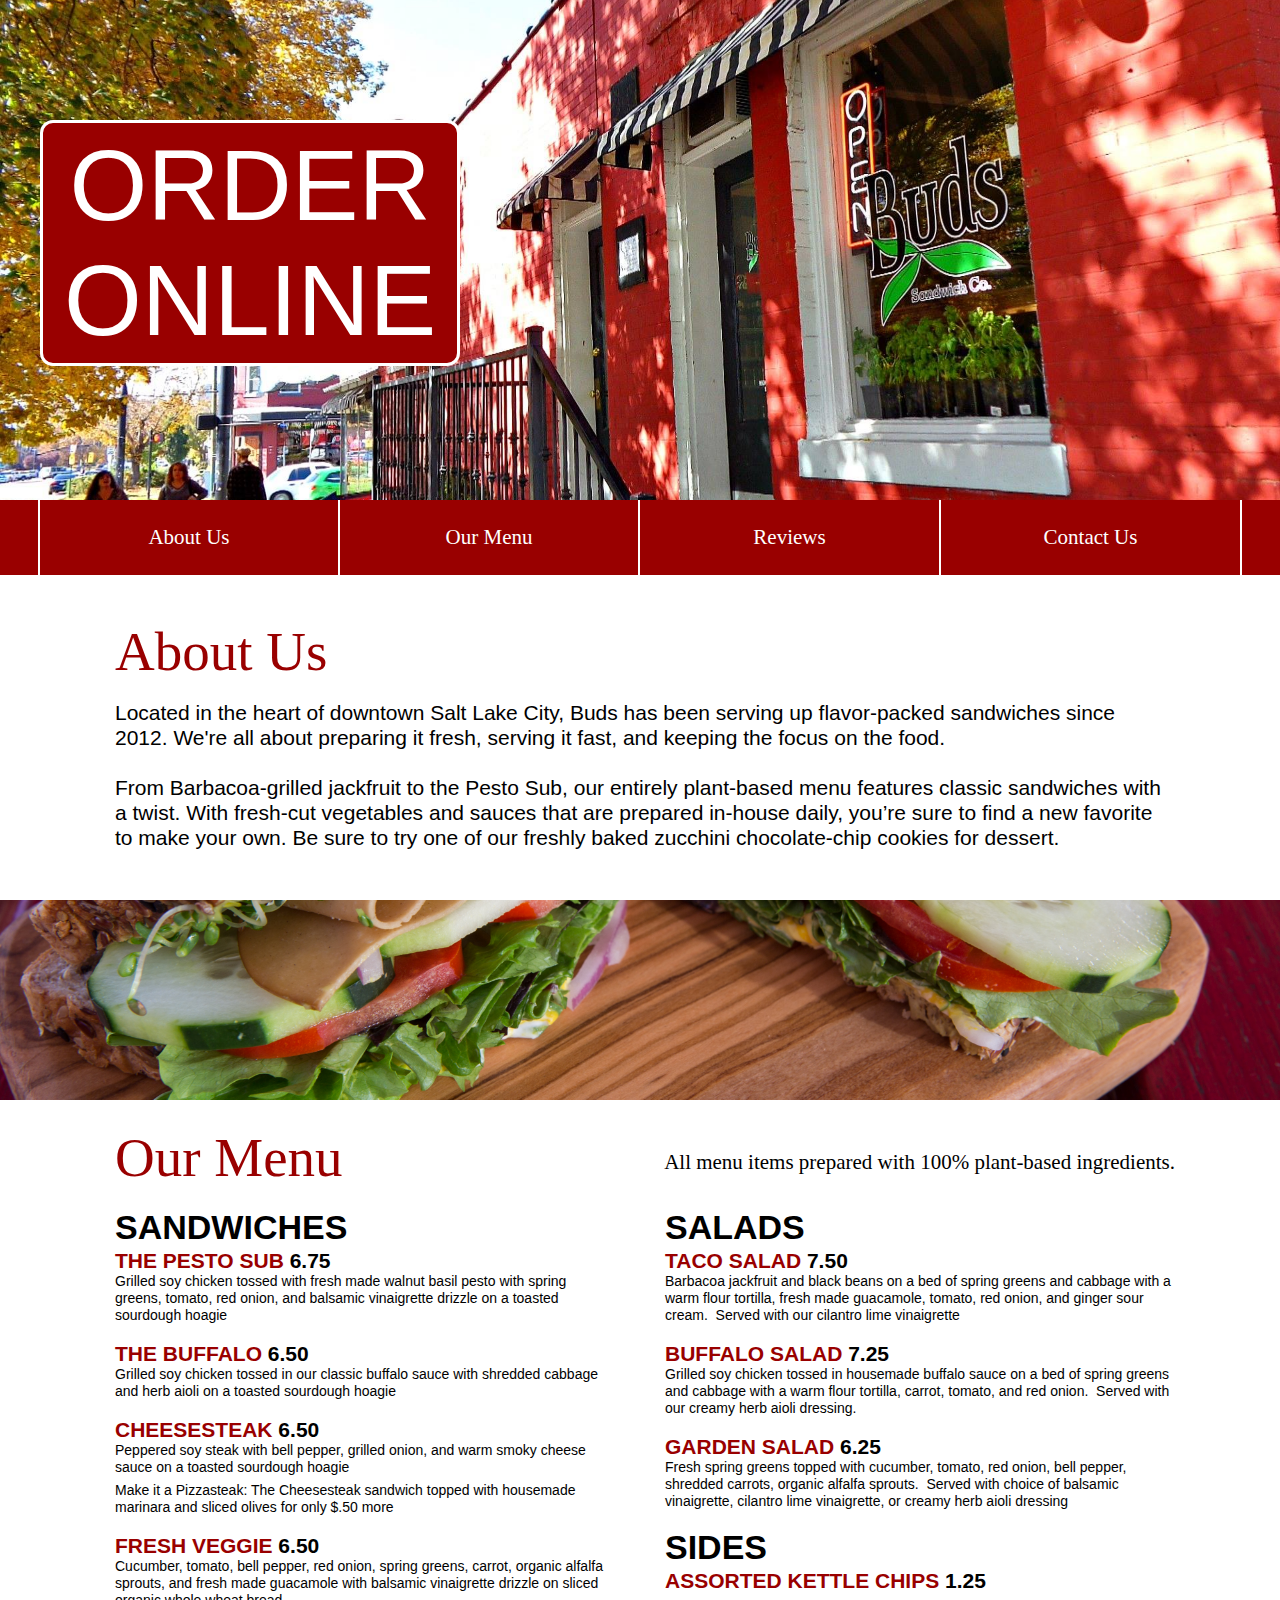
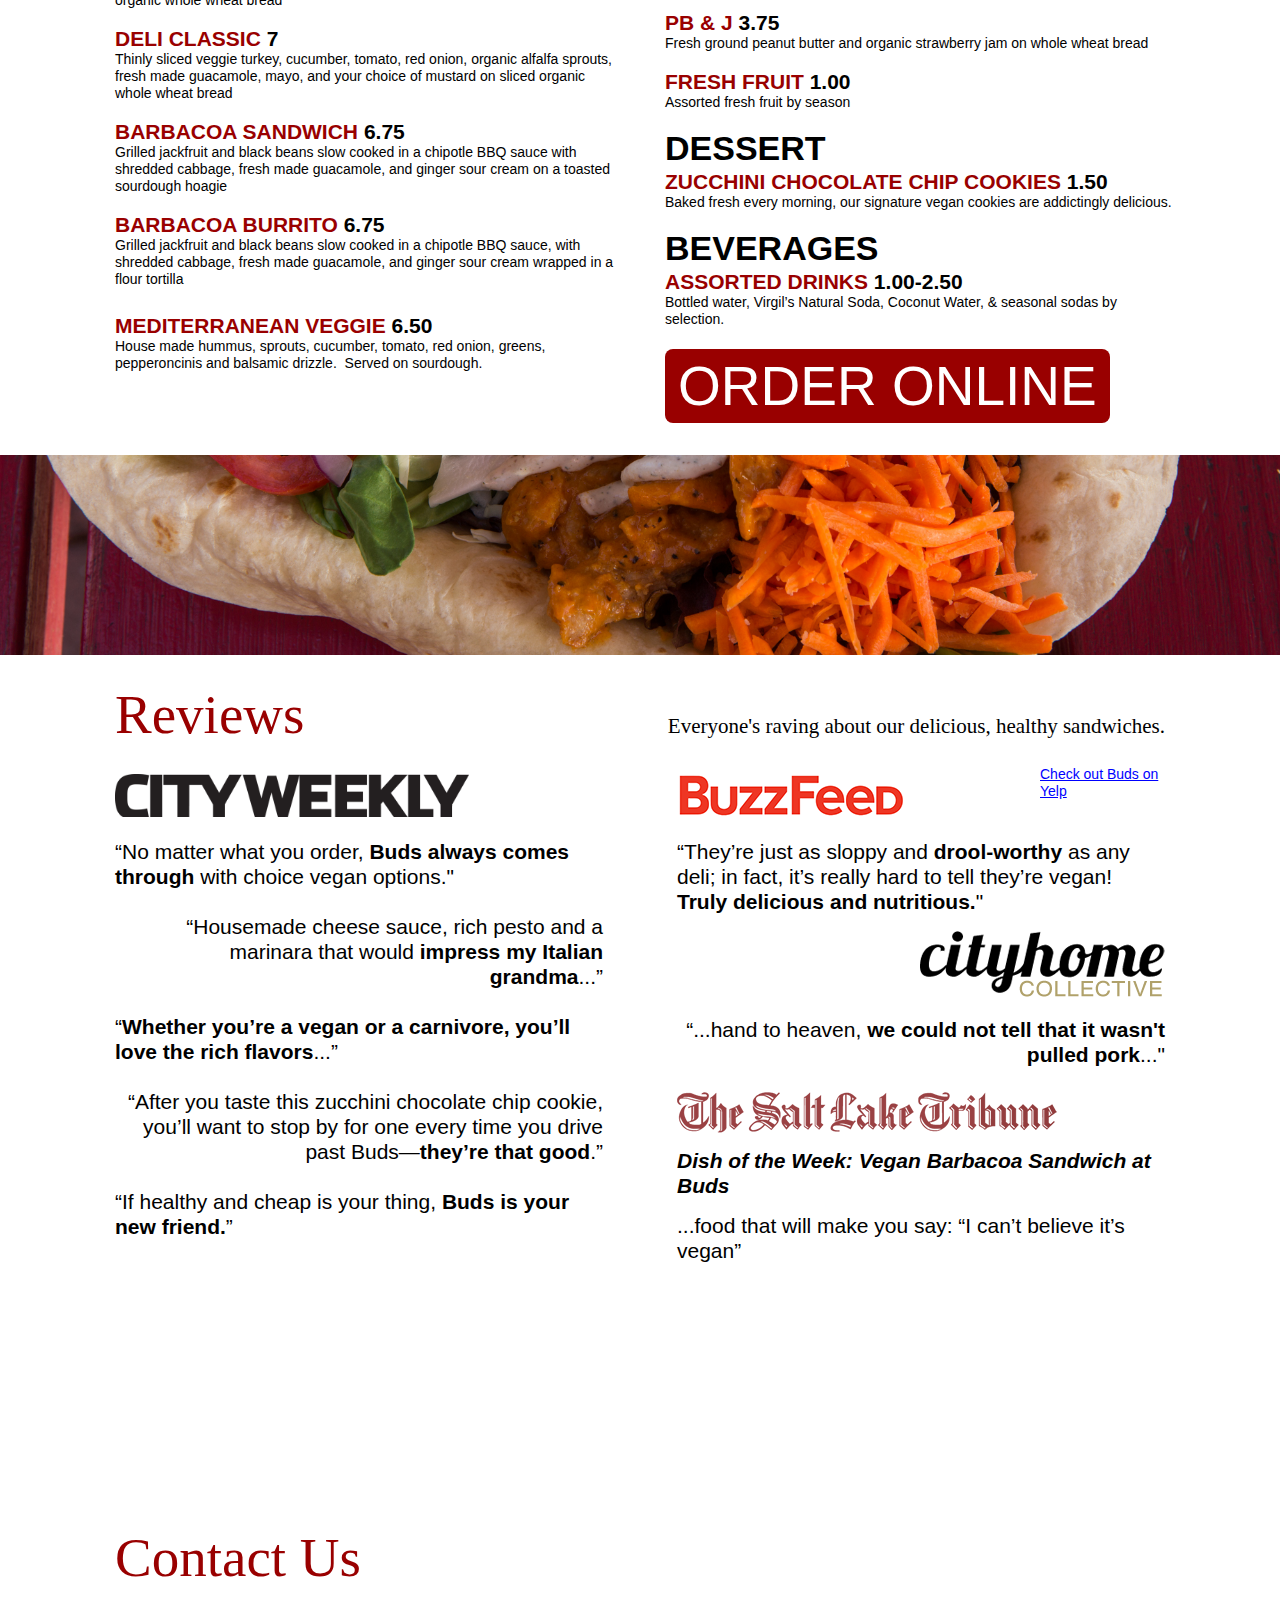
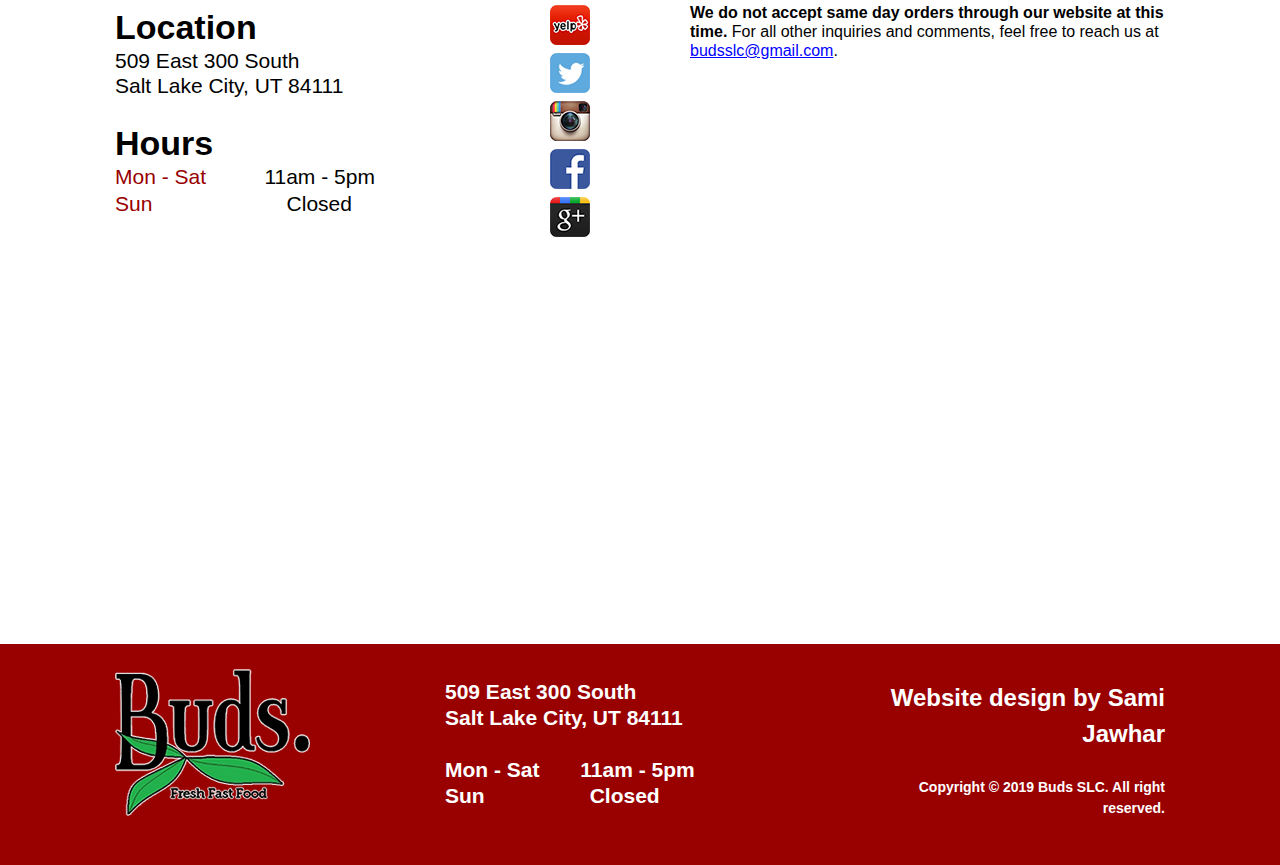
<file: index.html>
<!DOCTYPE html>
<html class="nojs html css_verticalspacer" lang="en-US">
 <head>

  <meta http-equiv="Content-type" content="text/html;charset=UTF-8"/>
  <meta name="description" content="Buds Sandwich Company serves tasty vegan and vegetarian sandwiches in downtown Salt Lake City, UT."/>
  <meta name="keywords" content="vegan sandwiches vegetarian healthy plant fresh fast food slc salt lake city"/>
  <meta name="generator" content="2018.1.0.386"/>
  
  <script type="text/javascript">
   // Redirect to phone/tablet as necessary
(function(c,b,d){var a=function(){if(navigator.maxTouchPoints>1)return!0;if(window.matchMedia&&window.matchMedia("(-moz-touch-enabled)").matches)return!0;for(var a=["Webkit","Moz","O","ms","Khtml"],b=0,c=a.length;b<c;b++){var d=a[b]+"MaxTouchPoints";if(d in navigator&&navigator[d])return!0}try{return document.createEvent("TouchEvent"),!0}catch(f){}return!1}(),f=function(a){a+="=";for(var b=document.cookie.split(";"),c=0;c<b.length;c++){for(var d=b[c];d.charAt(0)==" ";)d=d.substring(1,d.length);if(d.indexOf(a)==
0)return d.substring(a.length,d.length)}return null};if(f("inbrowserediting")!="true"){var h,f=f("devicelock");f=="phone"&&d?h=d:f=="tablet"&&b&&(h=b);if(f!=c&&!h)if(window.matchMedia)window.matchMedia("(max-device-width: 415px)").matches&&d?h=d:window.matchMedia("(max-device-width: 960px)").matches&&b&&a&&(h=b);else{var c=Math.min(screen.width,screen.height)/(window.devicePixelRatio||1),f=window.screen.systemXDPI||0,g=window.screen.systemYDPI||0,f=f>0&&g>0?Math.min(screen.width/f,screen.height/g):
0;(c<=370||f!=0&&f<=3)&&d?h=d:c<=960&&b&&a&&(h=b)}if(h)document.location=h+(document.location.search||"")+(document.location.hash||""),document.write('<style type="text/css">body {visibility:hidden}</style>')}})("desktop","","phone/index.html");

// Update the 'nojs'/'js' class on the html node
document.documentElement.className = document.documentElement.className.replace(/\bnojs\b/g, 'js');

// Check that all required assets are uploaded and up-to-date
if(typeof Muse == "undefined") window.Muse = {}; window.Muse.assets = {"required":["museutils.js", "museconfig.js", "jquery.musepolyfill.bgsize.js", "jquery.watch.js", "webpro.js", "jquery.musemenu.js", "jquery.scrolleffects.js", "require.js", "index.css"], "outOfDate":[]};
</script>
  
  <link media="only screen and (max-width: 370px)" rel="alternate" href="http://www.budsslc.com/phone/index.html"/>
  <link rel="shortcut icon" href="images/buds-sandwich-company-favicon.ico?crc=4112314921"/>
  <title>Buds Sandwich Company - Fresh Fast Food</title>
  <!-- CSS -->
  <link rel="stylesheet" type="text/css" href="css/site_global.css?crc=129515392"/>
  <link rel="stylesheet" type="text/css" href="css/master_a-master.css?crc=4167417413"/>
  <link rel="stylesheet" type="text/css" href="css/index.css?crc=3829214434" id="pagesheet"/>
  <!-- IE-only CSS -->
  <!--[if lt IE 9]>
  <link rel="stylesheet" type="text/css" href="css/iefonts_index.css?crc=477815940"/>
  <![endif]-->
  <!-- Other scripts -->
  <script type="text/javascript">
   var __adobewebfontsappname__ = "muse";
</script>
  <!-- JS includes -->
  <script src="https://webfonts.creativecloud.com/bitter:n4:all;lato:n3,n9,n4,n7,i7,i4:all.js" type="text/javascript"></script>
  <!--[if lt IE 9]>
  <script src="scripts/html5shiv.js?crc=4241844378" type="text/javascript"></script>
  <![endif]-->
  <!-- Other scripts -->
  <script type="text/javascript">
   var muReCAPTCHA2Instances = {};
var muReCAPTCHA2OnloadCallback = function() {
	muReCAPTCHA2Instances['widgetu2478'] = grecaptcha.render('widgetu2478_recaptcha2', {"type":"image","size":"normal","theme":"light","sitekey":"6LeLt1QUAAAAAEu95PZdjaOBONonCWnTFM2cyoGR"});
};
</script>
    <!--custom head HTML-->
  <script>
  (function(i,s,o,g,r,a,m){i['GoogleAnalyticsObject']=r;i[r]=i[r]||function(){
  (i[r].q=i[r].q||[]).push(arguments)},i[r].l=1*new Date();a=s.createElement(o),
  m=s.getElementsByTagName(o)[0];a.async=1;a.src=g;m.parentNode.insertBefore(a,m)
  })(window,document,'script','//www.google-analytics.com/analytics.js','ga');

  ga('create', 'UA-51906309-1', 'budsslc.com');
  ga('send', 'pageview');
setTimeout(function(){ga('send', 'event', 'Bounce Rate', 'Control', '');}, 5000);

</script>

<script>
window.onload = function()
{
  var links = document.getElementsByTagName("a");
  for (var i = 0; i < links.length; i++)
  {
    if (links[i].host !== location.host)
    {
      links[i].target = "_blank";
    }
  }
};
</script>
 </head>
 <body>

  <div class="clearfix" id="page"><!-- group -->
   <button
     style="
      background: #990000;
      border: 3px solid white;
      border-radius: 13px;
      display: block;
      font-size: 100px;
      padding: 5px 21px;
      position: absolute;
      top: 120px;
      z-index: 99;
     "
   >
    <a style="color: white; text-decoration: none;" href="https://www.toasttab.com/buds-509-e-300-s/v3/">ORDER<br>ONLINE</a>
   </button>
   <div class="clearfix grpelem" id="pu84"><!-- column -->
    <div class="browser_width colelem" id="u84-bw">
     <div class="museBGSize" id="u84"><!-- group -->
      <div class="clearfix" id="u84_align_to_page">
       <a class="anchor_item grpelem" id="home"></a>
      </div>
     </div>
    </div>
    <a class="anchor_item colelem" id="aboutus"></a>
    <div class="clearfix colelem" id="u918-4"><!-- content -->
     <p>About Us</p>
    </div>
    <div class="clearfix colelem" id="u155-7"><!-- content -->
     <p>Located in the heart of downtown Salt Lake City, Buds has been serving up flavor-packed sandwiches since 2012. We're all about preparing it fresh, serving it fast, and keeping the focus on the food.</p>
     <p>&nbsp;</p>
     <p>From Barbacoa-grilled jackfruit to the Pesto Sub, our entirely plant-based menu features classic sandwiches with a twist. With fresh-cut vegetables and sauces that are prepared in-house daily, you’re sure to find a new favorite to make your own. Be sure to try one of our freshly baked zucchini chocolate-chip cookies for dessert.</p>
    </div>
    <div class="browser_width colelem" id="u323-bw">
     <div class="museBGSize" id="u323"><!-- simple frame --></div>
    </div>
    <div class="clearfix colelem" id="pu332-4"><!-- group -->
     <div class="clearfix grpelem" id="u332-4"><!-- content -->
      <p>Our Menu</p>
     </div>
     <div class="clearfix grpelem" id="u333-4"><!-- content -->
      <p>All menu items prepared with 100% plant-based ingredients.</p>
     </div>
    </div>
    <div class="clearfix colelem" id="pu336-54"><!-- group -->
     <div class="clearfix grpelem" id="u336-54"><!-- content -->
      <p id="u336-2">SANDWICHES</p>
      <p id="u336-5"><span id="u336-3">THE PESTO SUB</span> 6.75</p>
      <p id="u336-7">Grilled soy chicken tossed with fresh made walnut basil pesto with spring greens, tomato, red onion, and balsamic vinaigrette drizzle on a toasted sourdough hoagie</p>
      <p id="u336-8">&nbsp;</p>
      <p id="u336-11"><span id="u336-9">THE BUFFALO </span>6.50</p>
      <p id="u336-13">Grilled soy chicken tossed in our classic buffalo sauce with shredded cabbage and herb aioli on a toasted sourdough hoagie</p>
      <p id="u336-14">&nbsp;</p>
      <p id="u336-17"><span id="u336-15">CHEESESTEAK</span> 6.50</p>
      <p id="u336-19">Peppered soy steak with bell pepper, grilled onion, and warm smoky cheese sauce on a toasted sourdough hoagie</p>
      <p id="u336-20">&nbsp;</p>
      <p id="u336-22">Make it a Pizzasteak: The Cheesesteak sandwich topped with housemade marinara and sliced olives for only $.50 more</p>
      <p id="u336-23">&nbsp;</p>
      <p id="u336-26"><span id="u336-24">FRESH VEGGIE</span> 6.50</p>
      <p id="u336-28">Cucumber, tomato, bell pepper, red onion, spring greens, carrot, organic alfalfa sprouts, and fresh made guacamole with balsamic vinaigrette drizzle on sliced organic whole wheat bread</p>
      <p id="u336-29">&nbsp;</p>
      <p id="u336-32"><span id="u336-30">DELI CLASSIC</span> 7</p>
      <p id="u336-34">Thinly sliced veggie turkey, cucumber, tomato, red onion, organic alfalfa sprouts, fresh made guacamole, mayo, and your choice of mustard on sliced organic whole wheat bread</p>
      <p id="u336-35">&nbsp;</p>
      <p id="u336-38"><span id="u336-36">BARBACOA SANDWICH</span> 6.75</p>
      <p id="u336-40">Grilled jackfruit and black beans slow cooked in a chipotle BBQ sauce with shredded cabbage, fresh made guacamole, and ginger sour cream on a toasted sourdough hoagie</p>
      <p id="u336-41">&nbsp;</p>
      <p id="u336-44"><span id="u336-42">BARBACOA BURRITO</span> 6.75</p>
      <p id="u336-46">Grilled jackfruit and black beans slow cooked in a chipotle BBQ sauce, with shredded cabbage, fresh made guacamole, and ginger sour cream wrapped in a flour tortilla</p>
      <p id="u336-47">&nbsp;</p>
      <p id="u336-50"><span id="u336-48">MEDITERRANEAN VEGGIE</span> 6.50</p>
      <p id="u336-52">House made hummus, sprouts, cucumber, tomato, red onion, greens, pepperoncinis and balsamic drizzle.&nbsp; Served on sourdough.</p>
     </div>
     <div class="clearfix grpelem" id="u346-55"><!-- content -->
      <p id="u346-2">SALADS</p>
      <p id="u346-5"><span id="u346-3">TACO SALAD</span> 7.50</p>
      <p id="u346-7">Barbacoa jackfruit and black beans on a bed of spring greens and cabbage with a warm flour tortilla, fresh made guacamole, tomato, red onion, and ginger sour cream.&nbsp; Served with our cilantro lime vinaigrette</p>
      <p id="u346-8">&nbsp;</p>
      <p id="u346-11"><span id="u346-9">BUFFALO SALAD</span> 7.25</p>
      <p id="u346-13">Grilled soy chicken tossed in housemade buffalo sauce on a bed of spring greens and cabbage with a warm flour tortilla, carrot, tomato, and red onion.&nbsp; Served with our creamy herb aioli dressing.</p>
      <p id="u346-14">&nbsp;</p>
      <p id="u346-17"><span id="u346-15">GARDEN SALAD</span> 6.25</p>
      <p id="u346-19">Fresh spring greens topped with cucumber, tomato, red onion, bell pepper, shredded carrots, organic alfalfa sprouts.&nbsp; Served with choice of balsamic vinaigrette, cilantro lime vinaigrette, or creamy herb aioli dressing</p>
      <p id="u346-20">&nbsp;</p>
      <p id="u346-22">SIDES</p>
      <p id="u346-25"><span id="u346-23">ASSORTED KETTLE CHIPS</span> 1.25</p>
      <p id="u346-26">&nbsp;</p>
      <p id="u346-29"><span id="u346-27">PB &amp; J</span> 3.75</p>
      <p id="u346-31">Fresh ground peanut butter and organic strawberry jam on whole wheat bread</p>
      <p id="u346-32">&nbsp;</p>
      <p id="u346-35"><span id="u346-33">FRESH FRUIT</span> 1.00</p>
      <p id="u346-37">Assorted fresh fruit by season</p>
      <p id="u346-38">&nbsp;</p>
      <p id="u346-40">DESSERT</p>
      <p id="u346-43"><span id="u346-41">ZUCCHINI CHOCOLATE CHIP COOKIES</span> 1.50</p>
      <p id="u346-45">Baked fresh every morning, our signature vegan cookies are addictingly delicious.</p>
      <p id="u346-46">&nbsp;</p>
      <p id="u346-48">BEVERAGES</p>
      <p id="u346-51"><span id="u346-49">ASSORTED DRINKS</span> 1.00-2.50</p>
      <p id="u346-53">Bottled water, Virgil’s Natural Soda, Coconut Water, &amp; seasonal sodas by selection.</p>
      <button style="
        background: #990000;
        border-radius: 8px;
        display: block;
        font-size: 55px;
        padding: 5px 13px;
        margin-top: 21px;
      ">
        <a
          style="color: white;text-decoration: none;white-space: nowrap;"
          href="https://www.toasttab.com/buds-509-e-300-s/v3/"
          target="_blank"
        >
          ORDER ONLINE
        </a>
      </button>
     </div>
    </div>
    <div class="clearfix colelem" id="previews"><!-- group -->
     <a class="anchor_item grpelem" id="reviews"></a>
     <div class="browser_width grpelem" id="u429-bw">
      <div class="museBGSize" id="u429"><!-- simple frame --></div>
     </div>
    </div>
    <div class="clearfix colelem" id="pu936-4"><!-- group -->
     <div class="clearfix grpelem" id="u936-4"><!-- content -->
      <p>Reviews</p>
     </div>
     <div class="clearfix grpelem" id="u1319-4"><!-- content -->
      <p>Everyone's raving about our delicious, healthy sandwiches.</p>
     </div>
    </div>
    <div class="clearfix colelem" id="pu1021"><!-- group -->
     <div class="clip_frame grpelem" id="u1021"><!-- image -->
      <img class="block" id="u1021_img" src="images/city%20weekly.png?crc=272643778" data-hidpi-src="images/city%20weekly_2x.png?crc=272643778" alt="" width="354" height="43"/>
     </div>
     <div class="clip_frame grpelem" id="u1999"><!-- image -->
      <img class="block" id="u1999_img" src="images/buzzfeed.png?crc=41789917" data-hidpi-src="images/buzzfeed_2x.png?crc=156691216" alt="" width="229" height="43"/>
     </div>
     <div class="grpelem" id="u1326"><!-- custom html -->
      <div id="yelp-biz-badge-rrc-7a-N5BLJl_IET8VGZ6Kq1Q"><a href="http://www.yelp.com/biz/buds-salt-lake-city">Check out Buds on Yelp</a></div><script type="text/javascript">(function(d, t) {var g = d.createElement(t);var s = d.getElementsByTagName(t)[0];g.id = "yelp-biz-badge-script-rrc-7a-N5BLJl_IET8VGZ6Kq1Q";g.src = "//dyn.yelpcdn.com/biz_badge_js/rrc/7a-N5BLJl_IET8VGZ6Kq1Q.js";s.parentNode.insertBefore(g, s);}(document, 'script'));</script>
     </div>
    </div>
    <div class="clearfix colelem" id="pu1244-28"><!-- group -->
     <div class="clearfix grpelem" id="u1244-28"><!-- content -->
      <p id="u1244-4">“No matter what you order, <span id="u1244-2">Buds always comes through</span><span> with choice vegan options.&quot;</span></p>
      <p id="u1244-5">&nbsp;</p>
      <p id="u1244-10">“Housemade cheese sauce, rich pesto and a marinara that would <span id="u1244-7">impress my Italian grandma</span><span id="u1244-8">...</span>”</p>
      <p id="u1244-11">&nbsp;</p>
      <p id="u1244-16">“<span id="u1244-13">Whether you’re a vegan or a carnivore, you’ll love the rich flavors</span>...<span>”</span></p>
      <p id="u1244-17">&nbsp;</p>
      <p id="u1244-21">“After you taste this zucchini chocolate chip cookie, you’ll want to stop by for one every time you drive past Buds—<span id="u1244-19">they’re that good</span>.”</p>
      <p id="u1244-22">&nbsp;</p>
      <p id="u1244-26">“If healthy and cheap is your thing, <span id="u1244-24">Buds is your new friend.</span>”</p>
     </div>
     <div class="clearfix grpelem" id="pu2005-8"><!-- column -->
      <div class="clearfix colelem" id="u2005-8"><!-- content -->
       <p>“They’re just as sloppy and <span id="u2005-2">drool-worthy</span> as any deli; in fact, it’s really hard to tell they’re vegan! <span id="u2005-4">Truly delicious and nutritious.</span>&quot;</p>
      </div>
      <div class="clip_frame colelem" id="u1019"><!-- image -->
       <img class="block" id="u1019_img" src="images/cityhome%20collective.png?crc=3963352422" alt="" width="245" height="66"/>
      </div>
      <div class="clearfix colelem" id="u1242-6"><!-- content -->
       <p>“...hand to heaven, <span id="u1242-2">we could not tell that it wasn't pulled pork</span>...&quot;</p>
      </div>
      <div class="clip_frame colelem" id="u1017"><!-- image -->
       <img class="block" id="u1017_img" src="images/salt%20lake%20tribune.png?crc=243496791" alt="" width="380" height="41"/>
      </div>
      <div class="clearfix colelem" id="u1243-4"><!-- content -->
       <p>Dish of the Week: Vegan Barbacoa Sandwich at Buds</p>
      </div>
      <div class="clearfix colelem" id="u1966-4"><!-- content -->
       <p>...food that will make you say: “I can’t believe it’s vegan”</p>
      </div>
     </div>
    </div>
    <div class="browser_width colelem" id="u934-bw">
     <div class="museBGSize" id="u934"><!-- group -->
      <div class="clearfix" id="u934_align_to_page">
       <a class="anchor_item grpelem" id="contactus"></a>
      </div>
     </div>
    </div>
    <div class="clearfix colelem" id="u509-4"><!-- content -->
     <p>Contact Us</p>
    </div>
    <div class="clearfix colelem" id="ppu2312-5"><!-- group -->
     <div class="clearfix grpelem" id="pu2312-5"><!-- column -->
      <div class="clearfix colelem" id="pu438-18"><!-- group -->
       <div class="clearfix grpelem" id="u438-18"><!-- content -->
        <p id="u438-2">Location</p>
        <p id="u438-4">509 East 300 South</p>
        <p id="u438-6">Salt Lake City, UT 84111</p>
        <p id="u438-7">&nbsp;</p>
        <p id="u438-9">Hours</p>
        <p id="u438-12">Mon - Sat&nbsp;&nbsp;&nbsp;&nbsp;&nbsp;&nbsp;&nbsp;&nbsp;&nbsp; <span id="u438-11">11am - 5pm</span></p>
        <p id="u438-13">&nbsp;</p>
        <p id="u438-16"><span id="u438-14">Sun&nbsp;&nbsp;&nbsp;&nbsp;&nbsp;&nbsp;&nbsp;&nbsp;&nbsp;&nbsp;&nbsp;&nbsp;&nbsp;&nbsp;&nbsp;&nbsp;&nbsp;&nbsp;&nbsp;&nbsp;&nbsp;&nbsp; </span><span id="u438-15">Closed</span></p>
       </div>
       <div class="clearfix grpelem" id="u1992"><!-- column -->
        <a class="nonblock nontext museBGSize colelem" id="u1250" href="http://www.yelp.com/biz/buds-salt-lake-city" target="_blank"><!-- simple frame --></a>
        <a class="nonblock nontext museBGSize colelem" id="u1251" href="https://twitter.com/BudsSLC" target="_blank"><!-- simple frame --></a>
        <a class="nonblock nontext museBGSize colelem" id="u1979" href="https://instagram.com/budsslc/" target="_blank"><!-- simple frame --></a>
        <a class="nonblock nontext museBGSize colelem" id="u1252" href="https://www.facebook.com/budsSLC" target="_blank"><!-- simple frame --></a>
        <a class="nonblock nontext museBGSize colelem" id="u1249" href="https://plus.google.com/116625096365365965985/" target="_blank"><!-- simple frame --></a>
       </div>
      </div>
      <div class="size_fixed colelem" id="u482"><!-- custom html -->
        <iframe class="actAsDiv" width="475" height="254" frameborder="0" scrolling="no" marginheight="0" marginwidth="0" src="https://maps.google.com/maps?f=q&amp;source=s_q&amp;hl=en&amp;q=Buds%2C%20509%20East%20300%20South%2C%20Salt%20Lake%20City%2C%20UT%2084102&amp;aq=0&amp;ie=UTF8&amp;t=m&amp;z=14&amp;iwloc=A&amp;output=embed"></iframe>
      </div>
     </div>
     <div class="clearfix grpelem" id="ppu438-18"><!-- column -->
      <div class="clearfix colelem" id="u2312-5"><!-- content -->
       <p><span id="u2312">We do not accept same day orders through our website at this time.</span> For all other inquiries and comments, feel free to reach us at <a href="mailto:budsslc@gmail.com">budsslc@gmail.com</a>.</p>
      </div>
     </div>
    </div>
   </div>
   <div class="clearfix grpelem" id="pu304"><!-- group -->
    <div class="browser_width mse_pre_init" id="u304-bw">
     <div id="u304"><!-- simple frame --></div>
    </div>
    <div class="mse_pre_init" id="u1057"><!-- simple frame --></div>
    <nav class="MenuBar clearfix mse_pre_init" id="menuu92"><!-- horizontal box -->
     <div class="MenuItemContainer clearfix grpelem" id="u252"><!-- vertical box -->
      <a class="nonblock nontext MenuItem MenuItemWithSubMenu anim_swing clearfix colelem" id="u253" href="index.html#aboutus"><!-- horizontal box --><div class="MenuItemLabel NoWrap clearfix grpelem" id="u255-4"><!-- content --><p>About Us</p></div></a>
     </div>
     <div class="MenuItemContainer clearfix grpelem" id="u261"><!-- vertical box -->
      <a class="nonblock nontext MenuItem MenuItemWithSubMenu anim_swing clearfix colelem" id="u262" href="index.html#food"><!-- horizontal box --><div class="MenuItemLabel NoWrap clearfix grpelem" id="u264-4"><!-- content --><p>Our Menu</p></div></a>
     </div>
     <div class="MenuItemContainer clearfix grpelem" id="u268"><!-- vertical box -->
      <a class="nonblock nontext MenuItem MenuItemWithSubMenu anim_swing clearfix colelem" id="u269" href="index.html#reviews"><!-- horizontal box --><div class="MenuItemLabel NoWrap clearfix grpelem" id="u271-4"><!-- content --><p>Reviews</p></div></a>
     </div>
     <div class="MenuItemContainer clearfix grpelem" id="u275"><!-- vertical box -->
      <a class="nonblock nontext MenuItem MenuItemWithSubMenu anim_swing clearfix colelem" id="u278" href="index.html#contactus"><!-- horizontal box --><div class="MenuItemLabel NoWrap clearfix grpelem" id="u281-4"><!-- content --><p>Contact Us</p></div></a>
     </div>
    </nav>
    <div class="mse_pre_init" id="u1059"><!-- simple frame --></div>
    <a class="nonblock nontext anim_swing ose_pre_init" id="u1071" href="index.html#home"><!-- simple frame --></a>
   </div>
   <div class="verticalspacer" data-offset-top="3664" data-content-above-spacer="3842" data-content-below-spacer="200"></div>
   <div class="clearfix grpelem" id="pfood"><!-- column -->
    <a class="anchor_item colelem" id="food"></a>
    <div class="browser_width colelem" id="u1084-bw">
     <div id="u1084"><!-- group -->
      <div class="clearfix" id="u1084_align_to_page">
       <div class="clip_frame grpelem" id="u1085"><!-- image -->
        <img class="block" id="u1085_img" src="images/buds%20logo.png?crc=144018665" alt="" width="195" height="147"/>
       </div>
       <div class="clearfix grpelem" id="u1087-11"><!-- content -->
        <p>509 East 300 South</p>
        <p>Salt Lake City, UT 84111</p>
        <p>&nbsp;</p>
        <p>Mon - Sat&nbsp;&nbsp;&nbsp;&nbsp;&nbsp;&nbsp; 11am - 5pm</p>
        <p>Sun&nbsp;&nbsp;&nbsp;&nbsp;&nbsp;&nbsp;&nbsp;&nbsp;&nbsp;&nbsp;&nbsp;&nbsp;&nbsp;&nbsp;&nbsp;&nbsp;&nbsp; Closed</p>
       </div>
       <div class="clearfix grpelem" id="pu1089-7"><!-- column -->
        <div class="clearfix colelem" id="u1089-7"><!-- content -->
         <p id="u1089-2">Website design by Sami Jawhar</p>
        </div>
        <div class="clearfix colelem" id="u2305-4"><!-- content -->
         <p>Copyright © 2019 Buds SLC. All right reserved.</p>
        </div>
       </div>
      </div>
     </div>
    </div>
   </div>
  </div>
  <!-- JS includes -->
  <script type="text/javascript">
   document.write('\x3Cscript src="' + (('https:' == document.location.protocol) ? 'https:' : 'http:') + '//www.google.com/recaptcha/api.js?onload=muReCAPTCHA2OnloadCallback&render=explicit" type="text/javascript" async defer>\x3C/script>');
</script>
  <!-- Other scripts -->
  <script type="text/javascript">
   // Decide whether to suppress missing file error or not based on preference setting
var suppressMissingFileError = false
</script>
  <script type="text/javascript">
   window.Muse.assets.check=function(c){if(!window.Muse.assets.checked){window.Muse.assets.checked=!0;var b={},d=function(a,b){if(window.getComputedStyle){var c=window.getComputedStyle(a,null);return c&&c.getPropertyValue(b)||c&&c[b]||""}if(document.documentElement.currentStyle)return(c=a.currentStyle)&&c[b]||a.style&&a.style[b]||"";return""},a=function(a){if(a.match(/^rgb/))return a=a.replace(/\s+/g,"").match(/([\d\,]+)/gi)[0].split(","),(parseInt(a[0])<<16)+(parseInt(a[1])<<8)+parseInt(a[2]);if(a.match(/^\#/))return parseInt(a.substr(1),
16);return 0},f=function(f){for(var g=document.getElementsByTagName("link"),j=0;j<g.length;j++)if("text/css"==g[j].type){var l=(g[j].href||"").match(/\/?css\/([\w\-]+\.css)\?crc=(\d+)/);if(!l||!l[1]||!l[2])break;b[l[1]]=l[2]}g=document.createElement("div");g.className="version";g.style.cssText="display:none; width:1px; height:1px;";document.getElementsByTagName("body")[0].appendChild(g);for(j=0;j<Muse.assets.required.length;){var l=Muse.assets.required[j],k=l.match(/([\w\-\.]+)\.(\w+)$/),i=k&&k[1]?
k[1]:null,k=k&&k[2]?k[2]:null;switch(k.toLowerCase()){case "css":i=i.replace(/\W/gi,"_").replace(/^([^a-z])/gi,"_$1");g.className+=" "+i;i=a(d(g,"color"));k=a(d(g,"backgroundColor"));i!=0||k!=0?(Muse.assets.required.splice(j,1),"undefined"!=typeof b[l]&&(i!=b[l]>>>24||k!=(b[l]&16777215))&&Muse.assets.outOfDate.push(l)):j++;g.className="version";break;case "js":j++;break;default:throw Error("Unsupported file type: "+k);}}c?c().jquery!="1.8.3"&&Muse.assets.outOfDate.push("jquery-1.8.3.min.js"):Muse.assets.required.push("jquery-1.8.3.min.js");
g.parentNode.removeChild(g);if(Muse.assets.outOfDate.length||Muse.assets.required.length)g="Some files on the server may be missing or incorrect. Clear browser cache and try again. If the problem persists please contact website author.",f&&Muse.assets.outOfDate.length&&(g+="\nOut of date: "+Muse.assets.outOfDate.join(",")),f&&Muse.assets.required.length&&(g+="\nMissing: "+Muse.assets.required.join(",")),suppressMissingFileError?(g+="\nUse SuppressMissingFileError key in AppPrefs.xml to show missing file error pop up.",console.log(g)):alert(g)};location&&location.search&&location.search.match&&location.search.match(/muse_debug/gi)?
setTimeout(function(){f(!0)},5E3):f()}};
var muse_init=function(){require.config({baseUrl:""});require(["jquery","museutils","whatinput","jquery.musepolyfill.bgsize","jquery.watch","webpro","jquery.musemenu","jquery.scrolleffects"],function(c){var $ = c;$(document).ready(function(){try{
window.Muse.assets.check($);/* body */
Muse.Utils.transformMarkupToFixBrowserProblemsPreInit();/* body */
Muse.Utils.detectScreenResolution();/* HiDPI screens */
Muse.Utils.prepHyperlinks(true);/* body */
Muse.Utils.resizeHeight('.browser_width');/* resize height */
Muse.Utils.requestAnimationFrame(function() { $('body').addClass('initialized'); });/* mark body as initialized */
Muse.Utils.makeButtonsVisibleAfterSettingMinWidth();/* body */
Muse.Utils.initWidget('#widgetu510', ['#bp_infinity'], function(elem) { return new WebPro.Widget.Form(elem, {validationEvent:'submit',errorStateSensitivity:'high',fieldWrapperClass:'fld-grp',formSubmittedClass:'frm-sub-st',formErrorClass:'frm-subm-err-st',formDeliveredClass:'frm-subm-ok-st',notEmptyClass:'non-empty-st',focusClass:'focus-st',invalidClass:'fld-err-st',requiredClass:'fld-err-st',ajaxSubmit:true}); });/* #widgetu510 */
Muse.Utils.initWidget('.MenuBar', ['#bp_infinity'], function(elem) { return $(elem).museMenu(); });/* unifiedNavBar */
Muse.Utils.fullPage('#page');/* 100% height page */
$('#u323').registerBackgroundPositionScrollEffect([{"in":[-Infinity,425.05],"speed":[0,0.75]},{"in":[425.05,Infinity],"speed":[0,0.75]}]);/* scroll effect */
$('#u429').registerBackgroundPositionScrollEffect([{"in":[-Infinity,1505.05],"speed":[0,0.8]},{"in":[1505.05,Infinity],"speed":[0,0.75]}]);/* scroll effect */
$('#u934').registerBackgroundPositionScrollEffect([{"in":[-Infinity,2305.05],"speed":[0,0.75]},{"in":[2305.05,Infinity],"speed":[0,0.75]}]);/* scroll effect */
$('#u304-bw').registerPositionScrollEffect([{"in":[-Infinity,500],"speed":[null,1]},{"in":[500,Infinity],"speed":[null,0]}]);/* scroll effect */
$('#u1057').registerPositionScrollEffect([{"in":[-Infinity,500],"speed":[0,1]},{"in":[500,Infinity],"speed":[0,0]}]);/* scroll effect */
$('#menuu92').registerPositionScrollEffect([{"in":[-Infinity,500],"speed":[0,1]},{"in":[500,Infinity],"speed":[0,0]}]);/* scroll effect */
$('#u1059').registerPositionScrollEffect([{"in":[-Infinity,500],"speed":[0,1]},{"in":[500,Infinity],"speed":[0,0]}]);/* scroll effect */
$('#u1071').registerOpacityScrollEffect([{"fade":301,"in":[-Infinity,543],"opacity":0},{"in":[543,543],"opacity":30},{"fade":0,"in":[543,Infinity],"opacity":30}]);/* scroll effect */
Muse.Utils.showWidgetsWhenReady();/* body */
Muse.Utils.transformMarkupToFixBrowserProblems();/* body */
}catch(b){if(b&&"function"==typeof b.notify?b.notify():Muse.Assert.fail("Error calling selector function: "+b),false)throw b;}})})};

</script>
  <!-- RequireJS script -->
  <script src="scripts/require.js?crc=7928878" type="text/javascript" async data-main="scripts/museconfig.js?crc=310584261" onload="if (requirejs) requirejs.onError = function(requireType, requireModule) { if (requireType && requireType.toString && requireType.toString().indexOf && 0 <= requireType.toString().indexOf('#scripterror')) window.Muse.assets.check(); }" onerror="window.Muse.assets.check();"></script>
   </body>
</html>
</file>
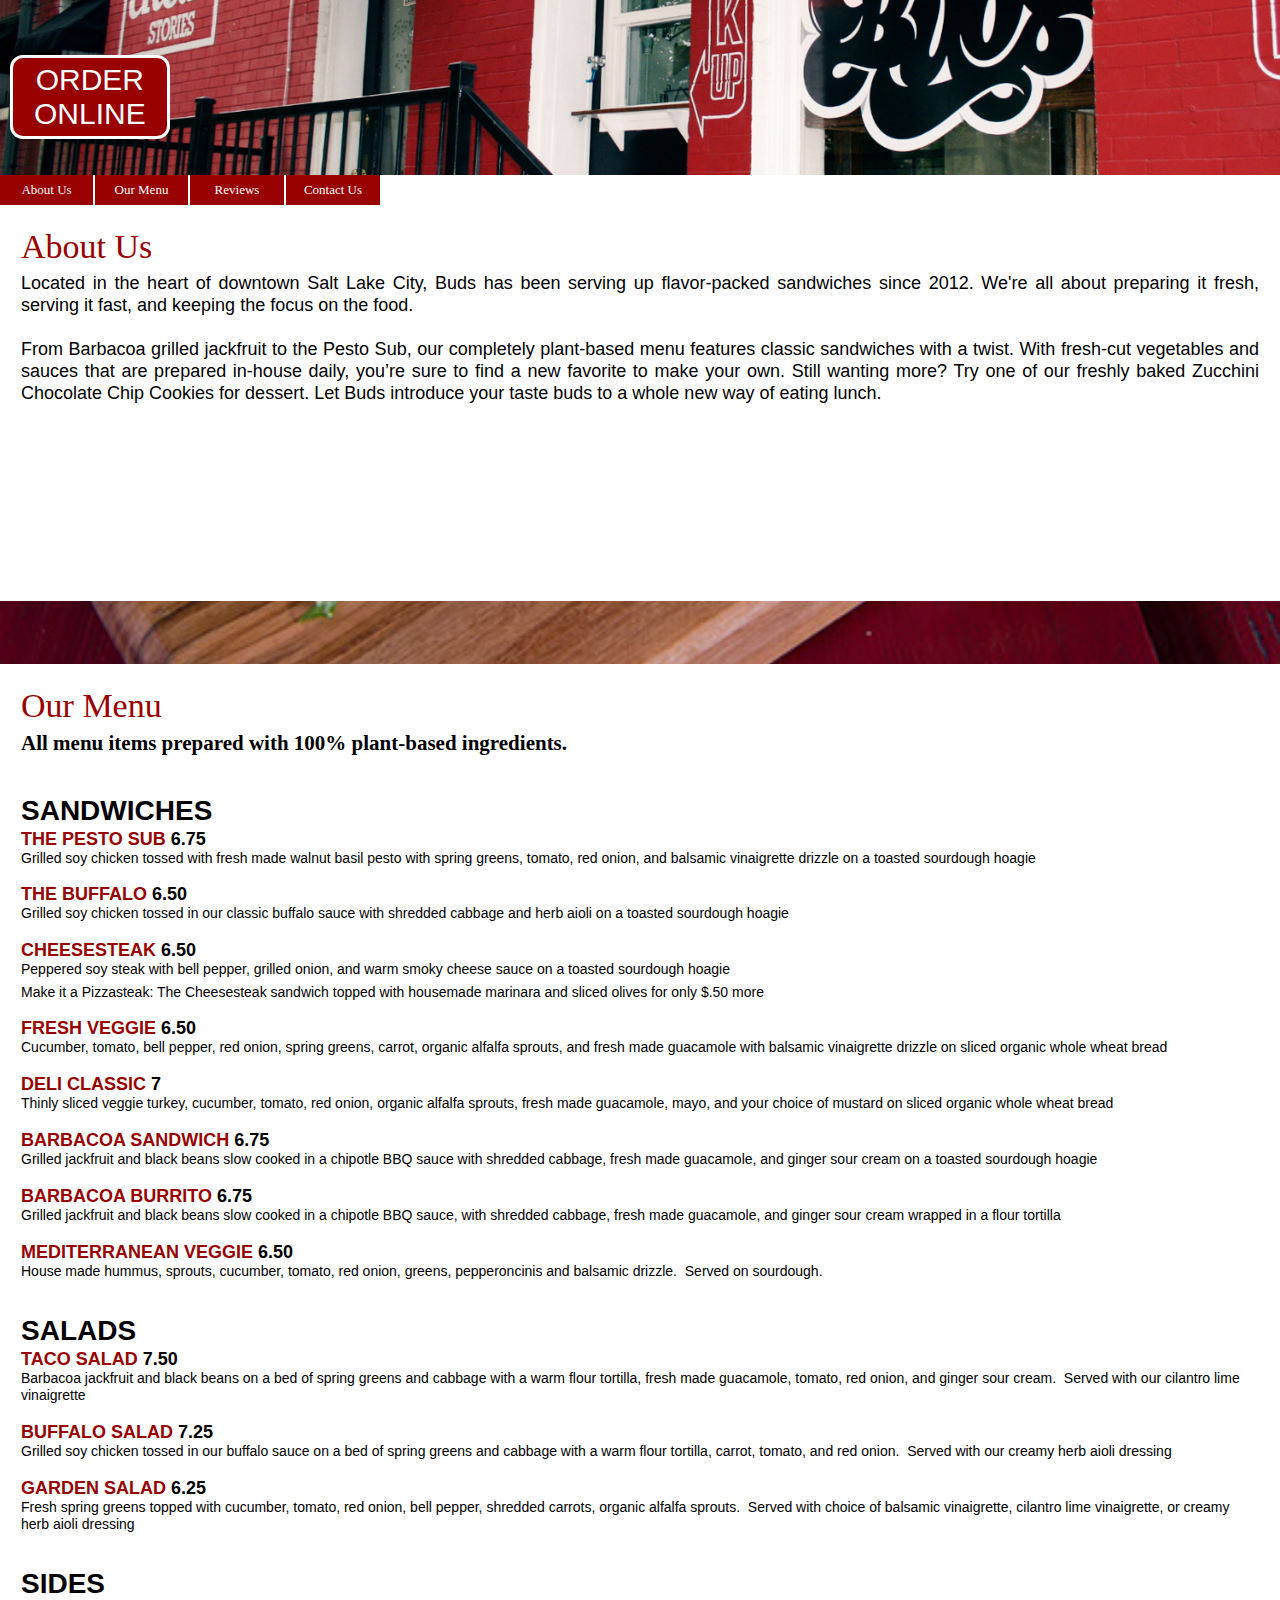
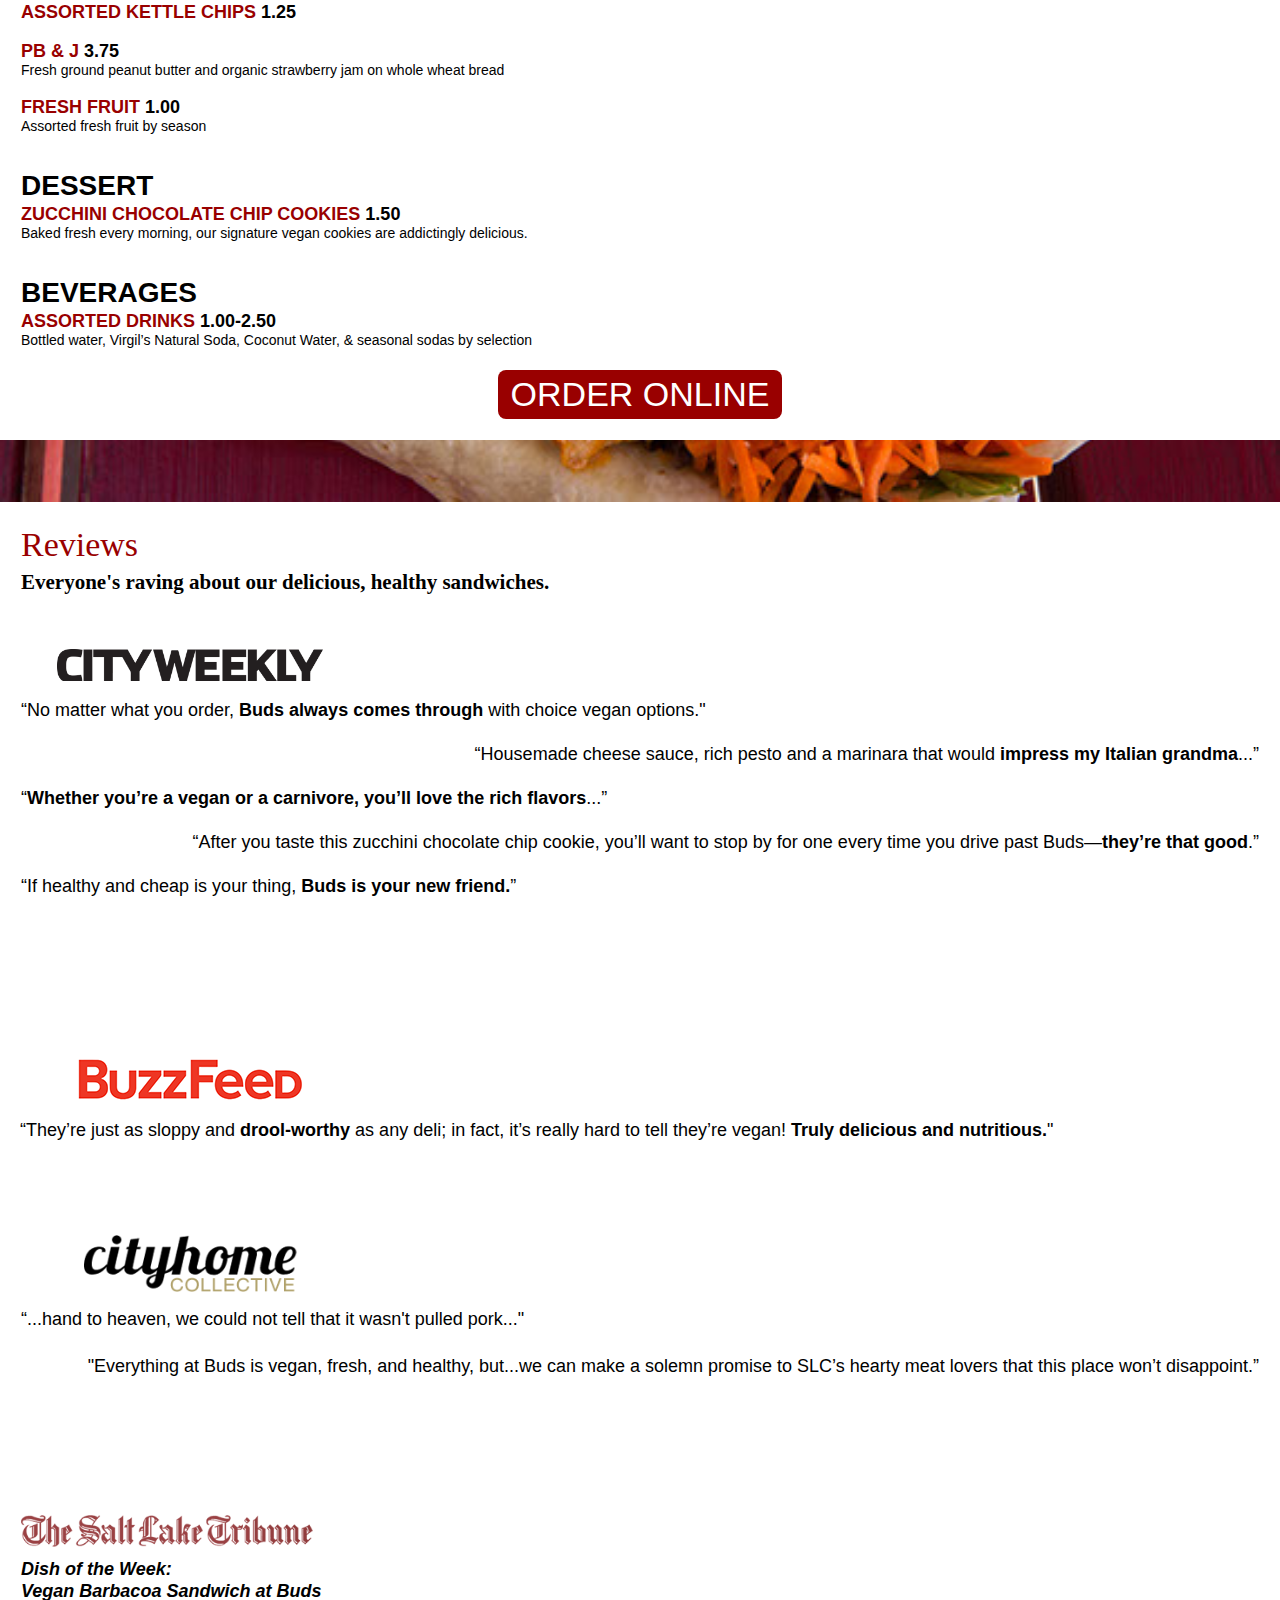
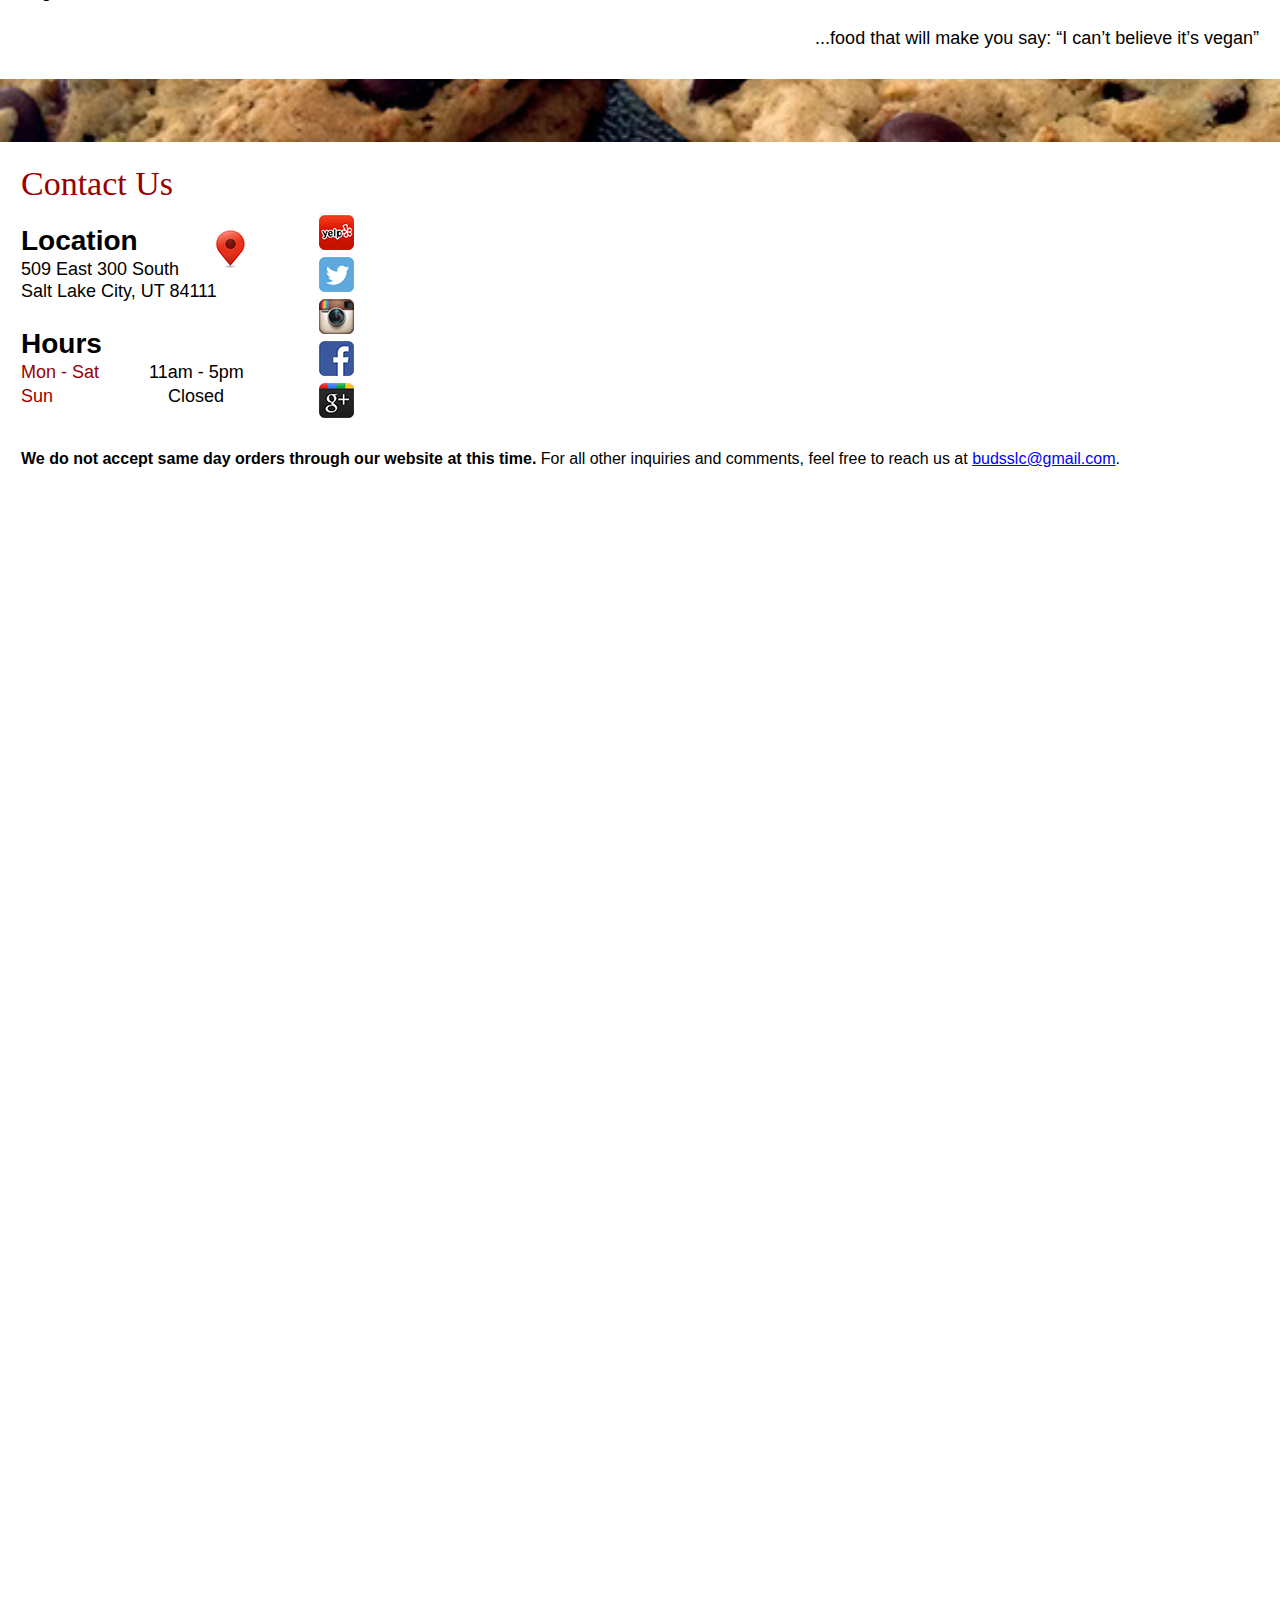
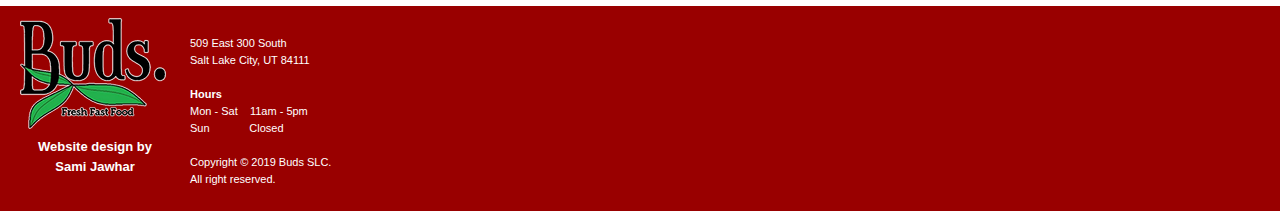
<file: phone/index.html>
<!DOCTYPE html>
<html class="nojs html css_verticalspacer" lang="en-US">
 <head>

  <meta http-equiv="Content-type" content="text/html;charset=UTF-8"/>
  <meta name="description" content="Buds Sandwich Company serves tasty vegan and vegetarian sandwiches in downtown Salt Lake City, UT."/>
  <meta name="keywords" content="vegan sandwiches vegetarian healthy plant fresh fast food slc salt lake city"/>
  <meta name="generator" content="2018.1.0.386"/>
  <meta name="viewport" content="width=380"/>
  
  <script type="text/javascript">
   // Update the 'nojs'/'js' class on the html node
document.documentElement.className = document.documentElement.className.replace(/\bnojs\b/g, 'js');

// Check that all required assets are uploaded and up-to-date
if(typeof Muse == "undefined") window.Muse = {}; window.Muse.assets = {"required":["museutils.js", "museconfig.js", "jquery.musepolyfill.bgsize.js", "jquery.watch.js", "webpro.js", "jquery.musemenu.js", "jquery.scrolleffects.js", "require.js", "index.css"], "outOfDate":[]};
</script>
  
  <link rel="canonical" href="http://www.budsslc.com/index.html"/>
  <title>Home</title>
  <!-- CSS -->
  <link rel="stylesheet" type="text/css" href="../css/site_global.css?crc=129515392"/>
  <link rel="stylesheet" type="text/css" href="css/index.css?crc=57953296" id="pagesheet"/>
  <!-- IE-only CSS -->
  <!--[if lt IE 9]>
  <link rel="stylesheet" type="text/css" href="css/iefonts_index.css?crc=4001504969"/>
  <![endif]-->
  <!-- Other scripts -->
  <script type="text/javascript">
   var __adobewebfontsappname__ = "muse";
</script>
  <!-- JS includes -->
  <script src="https://webfonts.creativecloud.com/bitter:n4,n7:all;lato:n3,n9,n4,n7,i7:all.js" type="text/javascript"></script>
  <!--[if lt IE 9]>
  <script src="../scripts/html5shiv.js?crc=4241844378" type="text/javascript"></script>
  <![endif]-->
    <!--custom head HTML-->
  <script>
  (function(i,s,o,g,r,a,m){i['GoogleAnalyticsObject']=r;i[r]=i[r]||function(){
  (i[r].q=i[r].q||[]).push(arguments)},i[r].l=1*new Date();a=s.createElement(o),
  m=s.getElementsByTagName(o)[0];a.async=1;a.src=g;m.parentNode.insertBefore(a,m)
  })(window,document,'script','//www.google-analytics.com/analytics.js','ga');

  ga('create', 'UA-51906309-1', 'budsslc.com');
  ga('send', 'pageview');
setTimeout(function(){ga('send', 'event', 'Bounce Rate', 'Control', '');}, 5000);

</script>

<script>
window.onload = function()
{
  var links = document.getElementsByTagName("a");
  for (var i = 0; i < links.length; i++)
  {
    if (links[i].host !== location.host)
    {
      links[i].target = "_blank";
    }
  }
};
</script>
 </head>
 <body class="always_vert_scroll">

  <div class="clearfix" id="page"><!-- group -->
   <button style="
     background: #990000;
     border: 3px solid white;
     border-radius: 13px;
     display: block;
     font-size: 30px;
     left: 10px;
     padding: 5px 21px;
     position: absolute;
     top: 55px;
     z-index: 200;
    ">
    <a style="color: white; text-decoration: none;" href="https://www.toasttab.com/buds-509-e-300-s/v3/">ORDER<br>ONLINE</a>
   </button>
   <div class="clearfix grpelem" id="pu765"><!-- column -->
    <div class="browser_width colelem" id="u765-bw">
     <div class="museBGSize clearfix" id="u765"><!-- group -->
      <a class="anchor_item grpelem" id="home"></a>
     </div>
    </div>
    <a class="anchor_item colelem" id="aboutus"></a>
    <div class="browser_width colelem" id="u767-4-bw">
     <div class="clearfix" id="u767-4"><!-- content -->
      <p>About Us</p>
     </div>
    </div>
    <div class="browser_width colelem" id="u768-7-bw">
     <div class="clearfix" id="u768-7"><!-- content -->
      <p>Located in the heart of downtown Salt Lake City, Buds has been serving up flavor-packed sandwiches since 2012. We're all about preparing it fresh, serving it fast, and keeping the focus on the food.</p>
      <p>&nbsp;</p>
      <p>From Barbacoa grilled jackfruit to the Pesto Sub, our completely plant-based menu features classic sandwiches with a twist. With fresh-cut vegetables and sauces that are prepared in-house daily, you’re sure to find a new favorite to make your own. Still wanting more? Try one of our freshly baked Zucchini Chocolate Chip Cookies for dessert. Let Buds introduce your taste buds to a whole new way of eating lunch.</p>
     </div>
    </div>
    <div class="browser_width colelem" id="u819-bw">
     <div class="museBGSize clearfix" id="u819"><!-- group -->
      <a class="anchor_item grpelem" id="food"></a>
     </div>
    </div>
    <div class="browser_width colelem" id="u820-4-bw">
     <div class="clearfix" id="u820-4"><!-- content -->
      <p>Our Menu</p>
     </div>
    </div>
    <div class="browser_width colelem" id="u821-4-bw">
     <div class="clearfix" id="u821-4"><!-- content -->
      <p>All menu items prepared with 100% plant-based ingredients.</p>
     </div>
    </div>
    <div class="browser_width colelem" id="u822-108-bw">
     <div class="clearfix" id="u822-108"><!-- content -->
      <p id="u822-2">SANDWICHES</p>
      <p id="u822-5"><span id="u822-3">THE PESTO SUB</span> 6.75</p>
      <p id="u822-7">Grilled soy chicken tossed with fresh made walnut basil pesto with spring greens, tomato, red onion, and balsamic vinaigrette drizzle on a toasted sourdough hoagie</p>
      <p id="u822-8">&nbsp;</p>
      <p id="u822-11"><span id="u822-9">THE BUFFALO</span> 6.50</p>
      <p id="u822-13">Grilled soy chicken tossed in our classic buffalo sauce with shredded cabbage and herb aioli on a toasted sourdough hoagie</p>
      <p id="u822-14">&nbsp;</p>
      <p id="u822-17"><span id="u822-15">CHEESESTEAK</span> 6.50</p>
      <p id="u822-19">Peppered soy steak with bell pepper, grilled onion, and warm smoky cheese sauce on a toasted sourdough hoagie</p>
      <p id="u822-20">&nbsp;</p>
      <p id="u822-22">Make it a Pizzasteak: The Cheesesteak sandwich topped with housemade marinara and sliced olives for only $.50 more</p>
      <p id="u822-23">&nbsp;</p>
      <p id="u822-26"><span id="u822-24">FRESH VEGGIE</span> 6.50</p>
      <p id="u822-28">Cucumber, tomato, bell pepper, red onion, spring greens, carrot, organic alfalfa sprouts, and fresh made guacamole with balsamic vinaigrette drizzle on sliced organic whole wheat bread</p>
      <p id="u822-29">&nbsp;</p>
      <p id="u822-32"><span id="u822-30">DELI CLASSIC</span> 7</p>
      <p id="u822-34">Thinly sliced veggie turkey, cucumber, tomato, red onion, organic alfalfa sprouts, fresh made guacamole, mayo, and your choice of mustard on sliced organic whole wheat bread</p>
      <p id="u822-35">&nbsp;</p>
      <p id="u822-38"><span id="u822-36">BARBACOA SANDWICH</span> 6.75</p>
      <p id="u822-40">Grilled jackfruit and black beans slow cooked in a chipotle BBQ sauce with shredded cabbage, fresh made guacamole, and ginger sour cream on a toasted sourdough hoagie</p>
      <p id="u822-41">&nbsp;</p>
      <p id="u822-44"><span id="u822-42">BARBACOA BURRITO</span> 6.75</p>
      <p id="u822-46">Grilled jackfruit and black beans slow cooked in a chipotle BBQ sauce, with shredded cabbage, fresh made guacamole, and ginger sour cream wrapped in a flour tortilla</p>
      <p id="u822-47">&nbsp;</p>
      <p id="u822-50"><span id="u822-48">MEDITERRANEAN VEGGIE</span> 6.50</p>
      <p id="u822-52">House made hummus, sprouts, cucumber, tomato, red onion, greens, pepperoncinis and balsamic drizzle.&nbsp; Served on sourdough.</p>
      <p id="u822-53">&nbsp;</p>
      <p id="u822-55">SALADS</p>
      <p id="u822-58"><span id="u822-56">TACO SALAD</span> 7.50</p>
      <p id="u822-60">Barbacoa jackfruit and black beans on a bed of spring greens and cabbage with a warm flour tortilla, fresh made guacamole, tomato, red onion, and ginger sour cream.&nbsp; Served with our cilantro lime vinaigrette</p>
      <p id="u822-61">&nbsp;</p>
      <p id="u822-64"><span id="u822-62">BUFFALO SALAD</span> 7.25</p>
      <p id="u822-66">Grilled soy chicken tossed in our buffalo sauce on a bed of spring greens and cabbage with a warm flour tortilla, carrot, tomato, and red onion.&nbsp; Served with our creamy herb aioli dressing</p>
      <p id="u822-67">&nbsp;</p>
      <p id="u822-70"><span id="u822-68">GARDEN SALAD</span> 6.25</p>
      <p id="u822-72">Fresh spring greens topped with cucumber, tomato, red onion, bell pepper, shredded carrots, organic alfalfa sprouts.&nbsp; Served with choice of balsamic vinaigrette, cilantro lime vinaigrette, or creamy herb aioli dressing</p>
      <p id="u822-73">&nbsp;</p>
      <p id="u822-75">SIDES</p>
      <p id="u822-78"><span id="u822-76">ASSORTED KETTLE CHIPS</span> 1.25</p>
      <p id="u822-79">&nbsp;</p>
      <p id="u822-82"><span id="u822-80">PB &amp; J</span> 3.75</p>
      <p id="u822-84">Fresh ground peanut butter and organic strawberry jam on whole wheat bread</p>
      <p id="u822-85">&nbsp;</p>
      <p id="u822-88"><span id="u822-86">FRESH FRUIT</span> 1.00</p>
      <p id="u822-90">Assorted fresh fruit by season</p>
      <p id="u822-91">&nbsp;</p>
      <p id="u822-93">DESSERT</p>
      <p id="u822-96"><span id="u822-94">ZUCCHINI CHOCOLATE CHIP COOKIES</span> 1.50</p>
      <p id="u822-98">Baked fresh every morning, our signature vegan cookies are addictingly delicious.</p>
      <p id="u822-99">&nbsp;</p>
      <p id="u822-101">BEVERAGES</p>
      <p id="u822-104"><span id="u822-102">ASSORTED DRINKS</span> 1.00-2.50</p>
      <p id="u822-106">Bottled water, Virgil’s Natural Soda, Coconut Water, &amp; seasonal sodas by selection</p>
      <button style="
        background: #990000;
        border-radius: 8px;
        display: block;
        font-size: 34px;
        padding: 5px 13px;
        margin: 21px auto 8px;
      ">
        <a style="color: white; text-decoration: none; white-space: nowrap;" href="https://www.toasttab.com/buds-509-e-300-s/v3/"
          target="_blank">
          ORDER ONLINE
        </a>
      </button>
     </div>
    </div>
    <div class="browser_width colelem" id="u832-bw">
     <div class="museBGSize clearfix" id="u832"><!-- group -->
      <a class="anchor_item grpelem" id="reviews"></a>
     </div>
    </div>
    <div class="browser_width colelem" id="u1418-4-bw">
     <div class="clearfix" id="u1418-4"><!-- content -->
      <p>Reviews</p>
     </div>
    </div>
    <div class="browser_width colelem" id="u1419-4-bw">
     <div class="clearfix" id="u1419-4"><!-- content -->
      <p>Everyone's raving about our delicious, healthy sandwiches.</p>
     </div>
    </div>
    <div class="clip_frame colelem" id="u1426"><!-- image -->
     <img class="block" id="u1426_img" src="../images/city%20weekly267x33.png?crc=272643778" data-hidpi-src="../images/city%20weekly267x33_2x.png?crc=272643778" alt="" width="266" height="32"/>
    </div>
    <div class="browser_width colelem" id="u1428-26-bw">
     <div class="clearfix" id="u1428-26"><!-- content -->
      <p id="u1428-4">“No matter what you order, <span id="u1428-2">Buds always comes through</span> with choice vegan options.&quot;</p>
      <p id="u1428-5">&nbsp;</p>
      <p id="u1428-9">“Housemade cheese sauce, rich pesto and a marinara that would <span id="u1428-7">impress my Italian grandma</span>...”</p>
      <p id="u1428-10">&nbsp;</p>
      <p id="u1428-14">“<span id="u1428-12">Whether you’re a vegan or a carnivore, you’ll love the rich flavors</span>...”</p>
      <p id="u1428-15">&nbsp;</p>
      <p id="u1428-19">“After you taste this zucchini chocolate chip cookie, you’ll want to stop by for one every time you drive past Buds—<span id="u1428-17">they’re that good</span>.”</p>
      <p id="u1428-20">&nbsp;</p>
      <p id="u1428-24">“If healthy and cheap is your thing, <span id="u1428-22">Buds is your new friend.</span>”</p>
     </div>
    </div>
    <div class="clip_frame colelem" id="u2012"><!-- image -->
     <img class="block" id="u2012_img" src="../images/buzzfeed.png?crc=41789917" data-hidpi-src="../images/buzzfeed_2x.png?crc=156691216" alt="" width="229" height="43"/>
    </div>
    <div class="browser_width colelem" id="u2011-8-bw">
     <div class="clearfix" id="u2011-8"><!-- content -->
      <p id="u2011-6">“They’re just as sloppy and <span id="u2011-2">drool-worthy</span> as any deli; in fact, it’s really hard to tell they’re vegan! <span id="u2011-4">Truly delicious and nutritious.</span>&quot;</p>
     </div>
    </div>
    <div class="clip_frame colelem" id="u1420"><!-- image -->
     <img class="block" id="u1420_img" src="../images/cityhome%20collective.png?crc=3963352422" alt="" width="213" height="57"/>
    </div>
    <div class="browser_width colelem" id="u1422-7-bw">
     <div class="clearfix" id="u1422-7"><!-- content -->
      <p id="u1422-2">“...hand to heaven, we could not tell that it wasn't pulled pork...&quot;</p>
      <p id="u1422-3">&nbsp;</p>
      <p id="u1422-5">&quot;Everything at Buds is vegan, fresh, and healthy, but...we can make a solemn promise to SLC’s hearty meat lovers that this place won’t disappoint.”</p>
     </div>
    </div>
    <div class="clip_frame colelem" id="u1423"><!-- image -->
     <img class="block" id="u1423_img" src="../images/salt%20lake%20tribune.png?crc=243496791" alt="" width="292" height="32"/>
    </div>
    <div class="browser_width colelem" id="u1425-9-bw">
     <div class="clearfix" id="u1425-9"><!-- content -->
      <p id="u1425-2">Dish of the Week:</p>
      <p id="u1425-4">Vegan Barbacoa Sandwich at Buds</p>
      <p id="u1425-5">&nbsp;</p>
      <p id="u1425-7">...food that will make you say: “I can’t believe it’s vegan”</p>
     </div>
    </div>
    <div class="browser_width colelem" id="u824-bw">
     <div class="museBGSize clearfix" id="u824"><!-- group -->
      <a class="anchor_item grpelem" id="contactus"></a>
     </div>
    </div>
    <div class="browser_width colelem" id="u828-4-bw">
     <div class="clearfix" id="u828-4"><!-- content -->
      <p>Contact Us</p>
     </div>
    </div>
    <div class="clearfix colelem" id="pu829-18"><!-- group -->
     <div class="browser_width grpelem" id="u829-18-bw">
      <div class="clearfix" id="u829-18"><!-- content -->
       <p id="u829-2">Location</p>
       <p id="u829-4">509 East 300 South</p>
       <p id="u829-6">Salt Lake City, UT 84111</p>
       <p id="u829-7">&nbsp;</p>
       <p id="u829-9">Hours</p>
       <p id="u829-12">Mon - Sat&nbsp;&nbsp;&nbsp;&nbsp;&nbsp;&nbsp;&nbsp;&nbsp;&nbsp; <span id="u829-11">11am - 5pm</span></p>
       <p id="u829-13">&nbsp;</p>
       <p id="u829-16">Sun&nbsp;&nbsp;&nbsp;&nbsp;&nbsp;&nbsp;&nbsp;&nbsp;&nbsp;&nbsp;&nbsp;&nbsp;&nbsp;&nbsp;&nbsp;&nbsp;&nbsp;&nbsp;&nbsp;&nbsp;&nbsp;&nbsp; <span id="u829-15">Closed</span></p>
      </div>
     </div>
     <a class="nonblock nontext clip_frame grpelem" id="u1412" href="https://maps.google.com/maps?rlz=1C1CHMO_enUS512US512&amp;es_sm=122&amp;bav=on.2,or.r_cp.r_qf.&amp;bvm=bv.69837884,d.cWc,pv.xjs.s.en_US.pCEWq08PD0c.O&amp;biw=1920&amp;bih=955&amp;um=1&amp;ie=UTF-8&amp;q=Buds&amp;fb=1&amp;gl=us&amp;hq=buds+slc&amp;cid=9305483258420517411&amp;sa=X&amp;ei=zeesU-zVItPgsAT9n4KQDQ&amp;ved=0CCoQrwswAA"><!-- image --><img class="block" id="u1412_img" src="../images/button%20pin.png?crc=148974945" data-hidpi-src="../images/button%20pin_2x.png?crc=246872" alt="" width="37" height="43"/></a>
     <div class="clearfix grpelem" id="u1993"><!-- column -->
      <a class="nonblock nontext museBGSize colelem" id="u1997" href="http://www.yelp.com/biz/buds-salt-lake-city" target="_blank"><!-- simple frame --></a>
      <a class="nonblock nontext museBGSize colelem" id="u1998" href="https://twitter.com/BudsSLC" target="_blank"><!-- simple frame --></a>
      <a class="nonblock nontext museBGSize colelem" id="u1995" href="https://instagram.com/budsslc/" target="_blank"><!-- simple frame --></a>
      <a class="nonblock nontext museBGSize colelem" id="u1994" href="https://www.facebook.com/budsSLC" target="_blank"><!-- simple frame --></a>
      <a class="nonblock nontext museBGSize colelem" id="u1996" href="https://plus.google.com/116625096365365965985/" target="_blank"><!-- simple frame --></a>
     </div>
    </div>
    <div class="browser_width colelem" id="u2318-5-bw">
     <div class="clearfix" id="u2318-5"><!-- content -->
      <p><span id="u2318">We do not accept same day orders through our website at this time.</span> For all other inquiries and comments, feel free to reach us at <a href="mailto:budsslc@gmail.com">budsslc@gmail.com</a>.</p>
     </div>
    </div>
   </div>
   <div class="browser_width mse_pre_init" id="menuu725-bw">
    <nav class="MenuBar clearfix" id="menuu725"><!-- horizontal box -->
     <div class="MenuItemContainer clearfix grpelem" id="u733"><!-- vertical box -->
      <a class="nonblock nontext MenuItem MenuItemWithSubMenu anim_swing clearfix colelem" id="u736" href="index.html#aboutus"><!-- horizontal box --><div class="MenuItemLabel NoWrap clearfix grpelem" id="u737-4"><!-- content --><p>About Us</p></div></a>
     </div>
     <div class="MenuItemContainer clearfix grpelem" id="u726"><!-- vertical box -->
      <a class="nonblock nontext MenuItem MenuItemWithSubMenu anim_swing clearfix colelem" id="u729" href="index.html#food"><!-- horizontal box --><div class="MenuItemLabel NoWrap clearfix grpelem" id="u731-4"><!-- content --><p>Our Menu</p></div></a>
     </div>
     <div class="MenuItemContainer clearfix grpelem" id="u740"><!-- vertical box -->
      <a class="nonblock nontext MenuItem MenuItemWithSubMenu anim_swing clearfix colelem" id="u743" href="index.html#reviews"><!-- horizontal box --><div class="MenuItemLabel NoWrap clearfix grpelem" id="u745-4"><!-- content --><p>Reviews</p></div></a>
     </div>
     <div class="MenuItemContainer clearfix grpelem" id="u747"><!-- vertical box -->
      <a class="nonblock nontext MenuItem MenuItemWithSubMenu anim_swing clearfix colelem" id="u748" href="index.html#contactus"><!-- horizontal box --><div class="MenuItemLabel NoWrap clearfix grpelem" id="u751-4"><!-- content --><p>Contact Us</p></div></a>
     </div>
    </nav>
   </div>
   <div class="verticalspacer" data-offset-top="4805" data-content-above-spacer="4805" data-content-below-spacer="10"></div>
   <div class="browser_width grpelem" id="u900-bw">
    <div class="clearfix" id="u900"><!-- group -->
     <div class="clearfix grpelem" id="pu901"><!-- column -->
      <div class="clip_frame colelem" id="u901"><!-- image -->
       <img class="block" id="u901_img" src="../images/buds%20logo147x111.png?crc=26824796" alt="" width="146" height="111"/>
      </div>
      <div class="clearfix colelem" id="u905-7"><!-- content -->
       <p id="u905-2">Website design by Sami Jawhar</p>
      </div>
     </div>
     <div class="clearfix grpelem" id="u903-18"><!-- content -->
      <p>509 East 300 South</p>
      <p>Salt Lake City, UT 84111</p>
      <p>&nbsp;</p>
      <p id="u903-7">Hours</p>
      <p>Mon - Sat&nbsp;&nbsp;&nbsp; 11am - 5pm</p>
      <p>Sun&nbsp;&nbsp;&nbsp;&nbsp;&nbsp;&nbsp;&nbsp;&nbsp;&nbsp;&nbsp;&nbsp;&nbsp; Closed</p>
      <p>&nbsp;</p>
      <p>Copyright © 2019 Buds SLC.</p>
      <p>All right reserved.</p>
     </div>
    </div>
   </div>
  </div>
  <!-- Other scripts -->
  <script type="text/javascript">
   // Decide whether to suppress missing file error or not based on preference setting
var suppressMissingFileError = false
</script>
  <script type="text/javascript">
   window.Muse.assets.check=function(c){if(!window.Muse.assets.checked){window.Muse.assets.checked=!0;var b={},d=function(a,b){if(window.getComputedStyle){var c=window.getComputedStyle(a,null);return c&&c.getPropertyValue(b)||c&&c[b]||""}if(document.documentElement.currentStyle)return(c=a.currentStyle)&&c[b]||a.style&&a.style[b]||"";return""},a=function(a){if(a.match(/^rgb/))return a=a.replace(/\s+/g,"").match(/([\d\,]+)/gi)[0].split(","),(parseInt(a[0])<<16)+(parseInt(a[1])<<8)+parseInt(a[2]);if(a.match(/^\#/))return parseInt(a.substr(1),
16);return 0},f=function(f){for(var g=document.getElementsByTagName("link"),j=0;j<g.length;j++)if("text/css"==g[j].type){var l=(g[j].href||"").match(/\/?css\/([\w\-]+\.css)\?crc=(\d+)/);if(!l||!l[1]||!l[2])break;b[l[1]]=l[2]}g=document.createElement("div");g.className="version";g.style.cssText="display:none; width:1px; height:1px;";document.getElementsByTagName("body")[0].appendChild(g);for(j=0;j<Muse.assets.required.length;){var l=Muse.assets.required[j],k=l.match(/([\w\-\.]+)\.(\w+)$/),i=k&&k[1]?
k[1]:null,k=k&&k[2]?k[2]:null;switch(k.toLowerCase()){case "css":i=i.replace(/\W/gi,"_").replace(/^([^a-z])/gi,"_$1");g.className+=" "+i;i=a(d(g,"color"));k=a(d(g,"backgroundColor"));i!=0||k!=0?(Muse.assets.required.splice(j,1),"undefined"!=typeof b[l]&&(i!=b[l]>>>24||k!=(b[l]&16777215))&&Muse.assets.outOfDate.push(l)):j++;g.className="version";break;case "js":j++;break;default:throw Error("Unsupported file type: "+k);}}c?c().jquery!="1.8.3"&&Muse.assets.outOfDate.push("jquery-1.8.3.min.js"):Muse.assets.required.push("jquery-1.8.3.min.js");
g.parentNode.removeChild(g);if(Muse.assets.outOfDate.length||Muse.assets.required.length)g="Some files on the server may be missing or incorrect. Clear browser cache and try again. If the problem persists please contact website author.",f&&Muse.assets.outOfDate.length&&(g+="\nOut of date: "+Muse.assets.outOfDate.join(",")),f&&Muse.assets.required.length&&(g+="\nMissing: "+Muse.assets.required.join(",")),suppressMissingFileError?(g+="\nUse SuppressMissingFileError key in AppPrefs.xml to show missing file error pop up.",console.log(g)):alert(g)};location&&location.search&&location.search.match&&location.search.match(/muse_debug/gi)?
setTimeout(function(){f(!0)},5E3):f()}};
var muse_init=function(){require.config({baseUrl:"../"});require(["jquery","museutils","whatinput","jquery.musepolyfill.bgsize","jquery.watch","webpro","jquery.musemenu","jquery.scrolleffects"],function(c){var $ = c;$(document).ready(function(){try{
window.Muse.assets.check($);/* body */
Muse.Utils.transformMarkupToFixBrowserProblemsPreInit();/* body */
Muse.Utils.detectScreenResolution();/* HiDPI screens */
Muse.Utils.prepHyperlinks(true);/* body */
Muse.Utils.resizeHeight('.browser_width');/* resize height */
Muse.Utils.requestAnimationFrame(function() { $('body').addClass('initialized'); });/* mark body as initialized */
Muse.Utils.makeButtonsVisibleAfterSettingMinWidth();/* body */
Muse.Utils.initWidget('#widgetu868', ['#bp_infinity'], function(elem) { return new WebPro.Widget.Form(elem, {validationEvent:'submit',errorStateSensitivity:'high',fieldWrapperClass:'fld-grp',formSubmittedClass:'frm-sub-st',formErrorClass:'frm-subm-err-st',formDeliveredClass:'frm-subm-ok-st',notEmptyClass:'non-empty-st',focusClass:'focus-st',invalidClass:'fld-err-st',requiredClass:'fld-err-st',ajaxSubmit:true}); });/* #widgetu868 */
Muse.Utils.initWidget('.MenuBar', ['#bp_infinity'], function(elem) { return $(elem).museMenu(); });/* unifiedNavBar */
Muse.Utils.fullPage('#page');/* 100% height page */
$('#u819').registerBackgroundPositionScrollEffect([{"in":[-Infinity,-30.25],"speed":[0,1]},{"in":[-30.25,Infinity],"speed":[0,0.8]}]);/* scroll effect */
$('#u832').registerBackgroundPositionScrollEffect([{"in":[-Infinity,1916],"speed":[0,1]},{"in":[1916,Infinity],"speed":[0,0.8]}]);/* scroll effect */
$('#u824').registerBackgroundPositionScrollEffect([{"in":[-Infinity,3241.6],"speed":[0,1]},{"in":[3241.6,Infinity],"speed":[0,0.8]}]);/* scroll effect */
$('#menuu725-bw').registerPositionScrollEffect([{"in":[-Infinity,175.05],"speed":[null,1]},{"in":[175.05,Infinity],"speed":[null,0]}]);/* scroll effect */
Muse.Utils.showWidgetsWhenReady();/* body */
Muse.Utils.transformMarkupToFixBrowserProblems();/* body */
}catch(b){if(b&&"function"==typeof b.notify?b.notify():Muse.Assert.fail("Error calling selector function: "+b),false)throw b;}})})};

</script>
  <!-- RequireJS script -->
  <script src="../scripts/require.js?crc=7928878" type="text/javascript" async data-main="../scripts/museconfig.js?crc=310584261" onload="if (requirejs) requirejs.onError = function(requireType, requireModule) { if (requireType && requireType.toString && requireType.toString().indexOf && 0 <= requireType.toString().indexOf('#scripterror')) window.Muse.assets.check(); }" onerror="window.Muse.assets.check();"></script>
   </body>
</html>
</file>
<file: css/site_global.css>
html{min-height:100%;min-width:100%;-ms-text-size-adjust:none;}body,div,dl,dt,dd,ul,ol,li,nav,h1,h2,h3,h4,h5,h6,pre,code,form,fieldset,legend,input,button,textarea,p,blockquote,th,td,a{margin:0px;padding:0px;border-width:0px;border-style:solid;border-color:transparent;-webkit-transform-origin:left top;-ms-transform-origin:left top;-o-transform-origin:left top;transform-origin:left top;background-repeat:no-repeat;}button.submit-btn{-moz-box-sizing:content-box;-webkit-box-sizing:content-box;box-sizing:content-box;}.transition{-webkit-transition-property:background-image,background-position,background-color,border-color,border-radius,color,font-size,font-style,font-weight,letter-spacing,line-height,text-align,box-shadow,text-shadow,opacity;transition-property:background-image,background-position,background-color,border-color,border-radius,color,font-size,font-style,font-weight,letter-spacing,line-height,text-align,box-shadow,text-shadow,opacity;}.transition *{-webkit-transition:inherit;transition:inherit;}table{border-collapse:collapse;border-spacing:0px;}fieldset,img{border:0px;border-style:solid;-webkit-transform-origin:left top;-ms-transform-origin:left top;-o-transform-origin:left top;transform-origin:left top;}address,caption,cite,code,dfn,em,strong,th,var,optgroup{font-style:inherit;font-weight:inherit;}del,ins{text-decoration:none;}li{list-style:none;}caption,th{text-align:left;}h1,h2,h3,h4,h5,h6{font-size:100%;font-weight:inherit;}input,button,textarea,select,optgroup,option{font-family:inherit;font-size:inherit;font-style:inherit;font-weight:inherit;}.form-grp input,.form-grp textarea{-webkit-appearance:none;-webkit-border-radius:0;}body{font-family:Arial, Helvetica Neue, Helvetica, sans-serif;text-align:left;font-size:14px;line-height:17px;word-wrap:break-word;text-rendering:optimizeLegibility;-moz-font-feature-settings:'liga';-ms-font-feature-settings:'liga';-webkit-font-feature-settings:'liga';font-feature-settings:'liga';}a:link{color:#0000FF;text-decoration:underline;}a:visited{color:#800080;text-decoration:underline;}a:hover{color:#0000FF;text-decoration:underline;}a:active{color:#EE0000;text-decoration:underline;}a.nontext{color:black;text-decoration:none;font-style:normal;font-weight:normal;}.Footer-Link a:link{color:#FFFFFF;text-decoration:underline;}.Footer-Link a:visited{color:#C7B299;text-decoration:underline;}.Footer-Link a:hover{color:#FFFFFF;text-decoration:underline;}.Footer-Link a:active{color:#000000;text-decoration:underline;}.normal_text{color:#000000;direction:ltr;font-family:Arial, Helvetica Neue, Helvetica, sans-serif;font-size:14px;font-style:normal;font-weight:normal;letter-spacing:0px;line-height:17px;text-align:left;text-decoration:none;text-indent:0px;text-transform:none;vertical-align:0px;padding:0px;}.list0 li:before{position:absolute;right:100%;letter-spacing:0px;text-decoration:none;font-weight:normal;font-style:normal;}.rtl-list li:before{right:auto;left:100%;}.nls-None > li:before,.nls-None .list3 > li:before,.nls-None .list6 > li:before{margin-right:6px;content:'•';}.nls-None .list1 > li:before,.nls-None .list4 > li:before,.nls-None .list7 > li:before{margin-right:6px;content:'○';}.nls-None,.nls-None .list1,.nls-None .list2,.nls-None .list3,.nls-None .list4,.nls-None .list5,.nls-None .list6,.nls-None .list7,.nls-None .list8{padding-left:34px;}.nls-None.rtl-list,.nls-None .list1.rtl-list,.nls-None .list2.rtl-list,.nls-None .list3.rtl-list,.nls-None .list4.rtl-list,.nls-None .list5.rtl-list,.nls-None .list6.rtl-list,.nls-None .list7.rtl-list,.nls-None .list8.rtl-list{padding-left:0px;padding-right:34px;}.nls-None .list2 > li:before,.nls-None .list5 > li:before,.nls-None .list8 > li:before{margin-right:6px;content:'-';}.nls-None.rtl-list > li:before,.nls-None .list1.rtl-list > li:before,.nls-None .list2.rtl-list > li:before,.nls-None .list3.rtl-list > li:before,.nls-None .list4.rtl-list > li:before,.nls-None .list5.rtl-list > li:before,.nls-None .list6.rtl-list > li:before,.nls-None .list7.rtl-list > li:before,.nls-None .list8.rtl-list > li:before{margin-right:0px;margin-left:6px;}.TabbedPanelsTab{white-space:nowrap;}.MenuBar .MenuBarView,.MenuBar .SubMenuView{display:block;list-style:none;}.MenuBar .SubMenu{display:none;position:absolute;}.NoWrap{white-space:nowrap;word-wrap:normal;}.rootelem{margin-left:auto;margin-right:auto;}.colelem{display:inline;float:left;clear:both;}.clearfix:after{content:"\0020";visibility:hidden;display:block;height:0px;clear:both;}*:first-child+html .clearfix{zoom:1;}.clip_frame{overflow:hidden;}.popup_anchor{position:relative;width:0px;height:0px;}.allow_click_through *{pointer-events:auto;}.popup_element{z-index:100000;}.svg{display:block;vertical-align:top;}span.wrap{content:'';clear:left;display:block;}span.actAsInlineDiv{display:inline-block;}.position_content,.excludeFromNormalFlow{float:left;}.preload_images{position:absolute;overflow:hidden;left:-9999px;top:-9999px;height:1px;width:1px;}.preload{height:1px;width:1px;}.animateStates{-webkit-transition:0.3s ease-in-out;-moz-transition:0.3s ease-in-out;-o-transition:0.3s ease-in-out;transition:0.3s ease-in-out;}[data-whatinput="mouse"] *:focus,[data-whatinput="touch"] *:focus,input:focus,textarea:focus{outline:none;}textarea{resize:none;overflow:auto;}.allow_click_through,.fld-prompt{pointer-events:none;}.wrapped-input{position:absolute;top:0px;left:0px;background:transparent;border:none;}.submit-btn{z-index:50000;cursor:pointer;}.anchor_item{width:22px;height:18px;}.MenuBar .SubMenuVisible,.MenuBarVertical .SubMenuVisible,.MenuBar .SubMenu .SubMenuVisible,.popup_element.Active,span.actAsPara,.actAsDiv,a.nonblock.nontext,img.block{display:block;}.widget_invisible,.js .invi,.js .mse_pre_init{visibility:hidden;}.ose_ei{visibility:hidden;z-index:0;}.no_vert_scroll{overflow-y:hidden;}.always_vert_scroll{overflow-y:scroll;}.always_horz_scroll{overflow-x:scroll;}.fullscreen{overflow:hidden;left:0px;top:0px;position:fixed;height:100%;width:100%;-moz-box-sizing:border-box;-webkit-box-sizing:border-box;-ms-box-sizing:border-box;box-sizing:border-box;}.fullwidth{position:absolute;}.borderbox{-moz-box-sizing:border-box;-webkit-box-sizing:border-box;-ms-box-sizing:border-box;box-sizing:border-box;}.scroll_wrapper{position:absolute;overflow:auto;left:0px;right:0px;top:0px;bottom:0px;padding-top:0px;padding-bottom:0px;margin-top:0px;margin-bottom:0px;}.browser_width > *{position:absolute;left:0px;right:0px;}.grpelem,.accordion_wrapper{display:inline;float:left;}.fld-checkbox input[type=checkbox],.fld-radiobutton input[type=radio]{position:absolute;overflow:hidden;clip:rect(0px, 0px, 0px, 0px);height:1px;width:1px;margin:-1px;padding:0px;border:0px;}.fld-checkbox input[type=checkbox] + label,.fld-radiobutton input[type=radio] + label{display:inline-block;background-repeat:no-repeat;cursor:pointer;float:left;width:100%;height:100%;}.pointer_cursor,.fld-recaptcha-mode,.fld-recaptcha-refresh,.fld-recaptcha-help{cursor:pointer;}p,h1,h2,h3,h4,h5,h6,ol,ul,span.actAsPara{max-height:1000000px;}.superscript{vertical-align:super;font-size:66%;line-height:0px;}.subscript{vertical-align:sub;font-size:66%;line-height:0px;}.horizontalSlideShow{-ms-touch-action:pan-y;touch-action:pan-y;}.verticalSlideShow{-ms-touch-action:pan-x;touch-action:pan-x;}.colelem100,.verticalspacer{clear:both;}.list0 li,.MenuBar .MenuItemContainer,.SlideShowContentPanel .fullscreen img,.css_verticalspacer .verticalspacer{position:relative;}.popup_element.Inactive,.js .disn,.js .an_invi,.hidden,.breakpoint{display:none;}#muse_css_mq{position:absolute;display:none;background-color:#FFFFFE;}.fluid_height_spacer{width:0.01px;}.muse_check_css{display:none;position:fixed;}@media screen and (-webkit-min-device-pixel-ratio:0){body{text-rendering:auto;}}
</file>
<file: css/master_a-master.css>
#u1084{border-color:#000000;background-color:#990000;}#u1085{background-color:transparent;}#u1087-11{background-color:transparent;font-size:21px;color:#FFFFFF;line-height:26px;font-family:lato, sans-serif;font-weight:700;}#u1089-7{background-color:transparent;font-size:24px;line-height:36px;color:#FFFFFF;text-align:right;}#u1089-5{font-weight:bold;}#u1089-2,#u1089-3{font-family:lato, sans-serif;font-weight:900;}#u2305-4{background-color:transparent;text-align:right;color:#FFFFFF;line-height:21px;font-family:lato, sans-serif;font-weight:700;}
</file>
<file: css/index.css>
.version.index{color:#0000E4;background-color:#3D2CE2;}#page{z-index:1;width:1200px;min-height:3892px;background-image:none;border-width:0px;border-color:#000000;background-color:#FFFFFF;margin-left:auto;margin-right:auto;}#pu84{z-index:2;width:0.01px;margin-right:-10000px;margin-left:-100px;}#u84{z-index:2;min-height:18px;border-color:#000000;opacity:1;-ms-filter:"progid:DXImageTransform.Microsoft.Alpha(Opacity=100)";filter:alpha(opacity=100);padding-bottom:482px;background:#FFFFFF url("../images/buds_banner.jpg?crc=4095840700") no-repeat right center;background-size:cover;}#home{position:relative;margin-right:-10000px;width:22px;left:700px;}.js body.initialized{visibility:visible;}#u84-bw{z-index:2;min-height:18px;}#aboutus{margin-left:700px;margin-top:25px;position:relative;}#u918-4{z-index:21;width:320px;min-height:67px;background-color:transparent;font-size:55px;color:#990000;line-height:66px;font-family:bitter, serif;font-weight:400;margin-left:175px;margin-top:76px;position:relative;}#u155-7{z-index:6;width:1050px;min-height:150px;background-color:transparent;line-height:25px;font-size:21px;text-align:left;font-family:lato, sans-serif;font-weight:300;margin-left:175px;margin-top:14px;position:relative;}#u323{z-index:15;height:200px;border-color:#000000;opacity:1;-ms-filter:"progid:DXImageTransform.Microsoft.Alpha(Opacity=100)";filter:alpha(opacity=100);background:#FFFFFF url("../images/deli%20classic%20sandwich.jpg?crc=3872005570") no-repeat right center;background-size:cover;}#u323-bw{z-index:15;margin-top:50px;height:200px;}#pu332-4{z-index:17;width:0.01px;margin-left:175px;margin-top:25px;}#u332-4{z-index:17;width:320px;min-height:67px;background-color:transparent;font-size:55px;color:#990000;line-height:66px;font-family:bitter, serif;font-weight:400;position:relative;margin-right:-10000px;}#u333-4{z-index:25;width:664px;min-height:28px;background-color:transparent;line-height:25px;font-size:21px;text-align:right;font-family:bitter, serif;font-weight:400;position:relative;margin-right:-10000px;margin-top:25px;left:396px;}#pu336-54{z-index:33;width:0.01px;margin-left:175px;margin-top:15px;}#u336-54{z-index:33;width:500px;min-height:741px;background-color:transparent;position:relative;margin-right:-10000px;}#u336-14{font-family:lato, sans-serif;font-weight:400;}#u336-20{font-size:5px;line-height:6px;font-family:lato, sans-serif;font-weight:400;}#u336-47{font-size:21px;line-height:25px;color:#990000;font-family:lato, sans-serif;font-weight:900;}#u346-55{z-index:87;width:510px;min-height:632px;background-color:transparent;position:relative;margin-right:-10000px;left:550px;}#u346-26{font-size:14px;font-family:lato, sans-serif;font-weight:900;}#u336-5,#u336-11,#u336-17,#u336-26,#u336-32,#u336-38,#u336-44,#u336-50,#u346-5,#u346-11,#u346-17,#u346-25,#u346-29,#u346-35,#u346-43,#u346-51{font-size:21px;line-height:25px;font-family:lato, sans-serif;font-weight:900;}#u336-3,#u336-9,#u336-15,#u336-24,#u336-30,#u336-36,#u336-42,#u336-48,#u346-3,#u346-9,#u346-15,#u346-23,#u346-27,#u346-33,#u346-41,#u346-49{color:#990000;}#u336-7,#u336-8,#u336-13,#u336-19,#u336-22,#u336-23,#u336-28,#u336-29,#u336-34,#u336-35,#u336-40,#u336-41,#u336-46,#u336-52,#u346-7,#u346-8,#u346-13,#u346-14,#u346-19,#u346-20,#u346-31,#u346-32,#u346-37,#u346-38,#u346-45,#u346-46,#u346-53{font-size:14px;font-family:lato, sans-serif;font-weight:400;}#previews{z-index:5;width:0.01px;margin-top:32px;}#u429{z-index:16;height:200px;border-color:#000000;opacity:1;-ms-filter:"progid:DXImageTransform.Microsoft.Alpha(Opacity=100)";filter:alpha(opacity=100);background:#FFFFFF url("../images/buffalo%20chicken%20salad.jpg?crc=4238873703") no-repeat right center;background-size:cover;}#u429-bw{z-index:16;height:200px;}#pu936-4{z-index:228;width:0.01px;margin-left:175px;margin-top:27px;}#u936-4{z-index:228;width:320px;min-height:67px;background-color:transparent;font-size:55px;color:#990000;line-height:66px;font-family:bitter, serif;font-weight:400;position:relative;margin-right:-10000px;}#u1319-4{z-index:29;width:654px;min-height:28px;background-color:transparent;line-height:25px;font-size:21px;text-align:right;font-family:bitter, serif;font-weight:400;position:relative;margin-right:-10000px;margin-top:32px;left:396px;}#pu1021{z-index:258;width:0.01px;margin-left:175px;margin-top:17px;}#u1021{z-index:258;width:354px;background-color:transparent;position:relative;margin-right:-10000px;margin-top:8px;}#u1999{z-index:313;width:229px;background-color:transparent;position:relative;margin-right:-10000px;margin-top:8px;left:562px;}#u1326{z-index:306;width:125px;min-height:55px;border-width:0px;border-color:transparent;background-color:transparent;position:relative;margin-right:-10000px;left:925px;}#pu1244-28{z-index:260;width:0.01px;margin-left:175px;margin-top:18px;}#u1244-28{z-index:260;width:488px;min-height:375px;background-color:transparent;line-height:25px;font-size:21px;font-family:lato, sans-serif;font-weight:300;position:relative;margin-right:-10000px;}#u1244-8{font-family:lato, sans-serif;font-weight:300;}#u1244-10,#u1244-21,#u1244-22{text-align:right;}#u1244-4,#u1244-5,#u1244-11,#u1244-16,#u1244-17,#u1244-26{text-align:left;}#pu2005-8{z-index:240;width:0.01px;margin-right:-10000px;margin-left:562px;}#u2005-8{z-index:240;width:488px;background-color:transparent;line-height:25px;font-size:21px;text-align:left;font-family:lato, sans-serif;font-weight:300;position:relative;}#u1019{z-index:232;width:245px;background-color:transparent;margin-left:243px;margin-top:17px;position:relative;}#u1242-6{z-index:234;width:488px;background-color:transparent;line-height:25px;font-size:21px;text-align:right;font-family:lato, sans-serif;font-weight:300;margin-top:20px;position:relative;}#u1017{z-index:248;width:380px;background-color:transparent;margin-top:25px;position:relative;}#u1243-4{z-index:250;width:488px;min-height:26px;background-color:transparent;line-height:25px;font-size:21px;text-align:left;font-family:lato, sans-serif;font-weight:700;font-style:italic;margin-top:15px;position:relative;}#u1966-4{z-index:254;width:505px;min-height:25px;background-color:transparent;line-height:25px;font-size:21px;text-align:left;font-family:lato, sans-serif;font-weight:300;margin-top:15px;position:relative;}#u934{z-index:4;min-height:143px;border-color:#000000;opacity:1;-ms-filter:"progid:DXImageTransform.Microsoft.Alpha(Opacity=100)";filter:alpha(opacity=100);padding-bottom:57px;background:#FFFFFF url("../images/zucch_cookies.jpg?crc=391079719") no-repeat right center;background-size:cover;}#reviews,#contactus{position:relative;margin-right:-10000px;width:22px;margin-top:125px;left:700px;}#u934-bw{z-index:4;min-height:143px;margin-top:37px;}#u509-4{z-index:143;width:303px;min-height:67px;background-color:transparent;font-size:55px;color:#990000;line-height:66px;font-family:bitter, serif;font-weight:400;margin-left:175px;margin-top:25px;position:relative;}#ppu2312-5{z-index:0;width:0.01px;margin-left:175px;margin-top:11px;}#pu2312-5{z-index:315;width:0.01px;padding-bottom:0px;margin-right:-10000px;margin-top:2px;}#u2312-5{z-index:315;width:500px;min-height:58px;background-color:transparent;line-height:19px;font-size:16px;text-align:left;font-family:lato, sans-serif;font-weight:300;position:relative;}#u1244-2,#u1244-7,#u1244-13,#u1244-19,#u1244-24,#u2005-2,#u2005-4,#u1242-2,#u2312{font-family:lato, sans-serif;font-weight:700;}#widgetu510{z-index:147;width:0.01px;height:488px;margin-top:21px;position:relative;}#widgetu570{z-index:148;width:341px;height:49px;border-width:0px;border-color:transparent;background-color:transparent;position:relative;margin-right:-10000px;left:-1px;}#widgetu570.fld-err-st{background-color:transparent;border-radius:0px;width:341px;height:49px;min-height:0px;margin:0px -10000px 0px 0px;}#u574-5{z-index:149;width:200px;height:20px;border-width:0px;border-color:transparent;background-color:transparent;text-align:left;color:#6B6B6B;line-height:14px;font-family:lato, sans-serif;font-weight:700;position:relative;margin-right:-10000px;left:1px;}#u574-2{color:#FF0000;}#u571-4{z-index:154;width:288px;height:16px;border-style:solid;border-width:1px;border-color:#C4C4C4;background-color:#F2F2F2;padding:6px;line-height:14px;color:#C4C4C4;font-family:lato, sans-serif;font-weight:400;font-style:italic;position:relative;margin-right:-10000px;margin-top:19px;}#widgetu570.non-empty-st #u571-4{background-color:#FFFFFF;margin-left:1px;margin-top:20px;width:287px;height:15px;min-height:0px;}#widgetu570:hover #u571-4{border-color:#6B6B6B;background-color:#FFFFFF;padding-top:6px;padding-bottom:6px;min-height:0px;width:287px;height:15px;margin:20px -10000px 0px 1px;}#widgetu570.focus-st #u571-4{border-color:#6B6B6B;background-color:#FFFFFF;padding-top:6px;padding-bottom:6px;min-height:0px;width:287px;height:15px;margin:20px -10000px 0px 1px;}#widgetu570.non-empty-st #u571-4 *{color:#4F4F4F;font-style:normal;}#widgetu570:hover #u571-4 *{color:#4F4F4F;font-style:normal;}#widgetu570.focus-st #u571-4 *{color:#4F4F4F;font-style:normal;}#u573-4{z-index:158;width:130px;height:20px;background-color:transparent;opacity:0;-ms-filter:"progid:DXImageTransform.Microsoft.Alpha(Opacity=0)";filter:alpha(opacity=0);text-align:right;color:#999999;line-height:14px;font-family:Georgia, Palatino, Palatino Linotype, Times, Times New Roman, serif;font-weight:normal;position:relative;margin-right:-10000px;left:211px;}#widgetu533{z-index:162;width:341px;height:49px;border-width:0px;border-color:transparent;background-color:transparent;position:relative;margin-right:-10000px;margin-top:60px;left:-1px;}#widgetu533.fld-err-st{background-color:transparent;border-radius:0px;width:341px;height:49px;min-height:0px;margin:60px -10000px 0px 0px;}#u536-4{z-index:163;width:200px;height:20px;border-width:0px;border-color:transparent;background-color:transparent;text-align:left;color:#6B6B6B;line-height:14px;font-family:lato, sans-serif;font-weight:700;position:relative;margin-right:-10000px;left:1px;}#u537-4{z-index:167;width:288px;height:16px;border-style:solid;border-width:1px;border-color:#C4C4C4;background-color:#F2F2F2;padding:6px;line-height:14px;color:#C4C4C4;font-family:lato, sans-serif;font-weight:400;font-style:italic;position:relative;margin-right:-10000px;margin-top:19px;}#widgetu533.non-empty-st #u537-4{background-color:#FFFFFF;margin-left:1px;margin-top:20px;width:287px;height:15px;min-height:0px;}#widgetu533:hover #u537-4{border-color:#6B6B6B;background-color:#FFFFFF;padding-top:6px;padding-bottom:6px;min-height:0px;width:287px;height:15px;margin:20px -10000px 0px 1px;}#widgetu533.focus-st #u537-4{border-color:#6B6B6B;background-color:#FFFFFF;padding-top:6px;padding-bottom:6px;min-height:0px;width:287px;height:15px;margin:20px -10000px 0px 1px;}#widgetu533.non-empty-st #u537-4 *{color:#4F4F4F;font-style:normal;}#widgetu533:hover #u537-4 *{color:#4F4F4F;font-style:normal;}#widgetu533.focus-st #u537-4 *{color:#4F4F4F;font-style:normal;}#u534-4{z-index:171;width:130px;height:20px;background-color:transparent;opacity:0;-ms-filter:"progid:DXImageTransform.Microsoft.Alpha(Opacity=0)";filter:alpha(opacity=0);text-align:right;color:#999999;line-height:14px;font-family:Georgia, Palatino, Palatino Linotype, Times, Times New Roman, serif;font-weight:normal;position:relative;margin-right:-10000px;left:211px;}#u532-4{z-index:175;width:212px;height:14px;background-color:transparent;opacity:0;-ms-filter:"progid:DXImageTransform.Microsoft.Alpha(Opacity=0)";filter:alpha(opacity=0);padding-top:4px;font-size:12px;text-align:right;line-height:14px;font-family:Palatino, Palatino Linotype, Georgia, Times, Times New Roman, serif;position:relative;margin-right:-10000px;margin-top:470px;left:288px;}#widgetu510.frm-sub-st #u532-4 p{color:#999999;line-height:1;font-size:14px;text-align:right;font-family:Georgia, Palatino, Palatino Linotype, Times, Times New Roman, serif;font-style:italic;}#u563-4{z-index:179;width:212px;height:14px;background-color:transparent;opacity:0;-ms-filter:"progid:DXImageTransform.Microsoft.Alpha(Opacity=0)";filter:alpha(opacity=0);padding-top:4px;font-size:12px;text-align:right;color:#FF0000;line-height:14px;font-family:Palatino, Palatino Linotype, Georgia, Times, Times New Roman, serif;position:relative;margin-right:-10000px;margin-top:470px;left:288px;}#widgetu510.frm-subm-err-st #u563-4 p{color:#D7244C;line-height:1;font-size:14px;text-align:right;font-family:Georgia, Palatino, Palatino Linotype, Times, Times New Roman, serif;font-style:italic;}#u526-4{z-index:183;width:212px;height:12px;background-color:transparent;opacity:0;-ms-filter:"progid:DXImageTransform.Microsoft.Alpha(Opacity=0)";filter:alpha(opacity=0);padding-top:4px;font-size:12px;text-align:right;color:#00FF00;line-height:12px;font-family:Palatino, Palatino Linotype, Georgia, Times, Times New Roman, serif;position:relative;margin-right:-10000px;margin-top:470px;left:288px;}#widgetu510.frm-sub-st #u532-4,#widgetu510.frm-subm-err-st #u563-4,#widgetu510.frm-subm-ok-st #u526-4{opacity:1;-ms-filter:"progid:DXImageTransform.Microsoft.Alpha(Opacity=100)";filter:alpha(opacity=100);min-height:4px;}#widgetu510.frm-subm-ok-st #u526-4 p{color:#999999;font-size:14px;text-align:right;font-family:Georgia, Palatino, Palatino Linotype, Times, Times New Roman, serif;font-style:italic;}#u564-4{width:129px;height:21px;border-style:solid;border-width:1px;border-color:#6B6B6B;background-color:#FFFFFF;border-radius:2px;text-align:center;color:#6B6B6B;line-height:14px;font-family:lato, sans-serif;font-weight:400;position:relative;margin-right:-10000px;margin-top:425px;left:370px;padding:8px 0px 0px;}#u564-4:hover{border-color:#6B6B6B;background-color:#F2F2F2;padding-top:8px;padding-bottom:0px;min-height:0px;width:129px;height:21px;margin:425px -10000px 0px 0px;}#widgetu510.frm-sub-st #u564-4{border-color:#DEDEDE;background-color:#DEDEDE;}#u564-4:active{border-color:#6B6B6B;background-color:#DEDEDE;padding-top:8px;padding-bottom:0px;min-height:0px;width:129px;height:21px;margin:425px -10000px 0px 0px;}#widgetu510.frm-sub-st #u564-4 *{color:#C4C4C4;}#widgetu565{z-index:191;width:502px;height:166px;border-width:0px;border-color:transparent;background-color:transparent;position:relative;margin-right:-10000px;margin-top:179px;left:-1px;}#widgetu565.fld-err-st{background-color:transparent;border-radius:0px;width:502px;height:166px;min-height:0px;margin:179px -10000px 0px 0px;}#u568-4{z-index:192;width:200px;height:20px;border-width:0px;border-color:transparent;background-color:transparent;text-align:left;color:#6B6B6B;line-height:14px;font-family:lato, sans-serif;font-weight:700;position:relative;margin-right:-10000px;left:1px;}#widgetu570.fld-err-st #u574-5,#widgetu565.fld-err-st #u568-4{border-width:0px;border-color:transparent;padding-top:0px;padding-bottom:0px;min-height:0px;width:200px;height:20px;margin:0px -10000px 0px 0px;}#u569-4{z-index:196;width:488px;height:133px;border-style:solid;border-width:1px;border-color:#C4C4C4;background-color:#F2F2F2;padding:6px;line-height:14px;color:#C4C4C4;font-family:lato, sans-serif;font-weight:400;font-style:italic;position:relative;margin-right:-10000px;margin-top:19px;}#widgetu565.non-empty-st #u569-4{background-color:#FFFFFF;margin-left:1px;margin-top:20px;width:487px;height:132px;min-height:0px;}#widgetu565:hover #u569-4{border-color:#6B6B6B;background-color:#FFFFFF;padding-top:6px;padding-bottom:6px;min-height:0px;width:487px;height:132px;margin:20px -10000px 0px 1px;}#widgetu565.focus-st #u569-4{border-color:#6B6B6B;background-color:#FFFFFF;padding-top:6px;padding-bottom:6px;min-height:0px;width:487px;height:132px;margin:20px -10000px 0px 1px;}#widgetu565.fld-err-st #u569-4{border-color:#D7244C;background-color:#FFFFFF;padding-top:6px;padding-bottom:6px;min-height:0px;width:487px;height:132px;margin:20px -10000px 0px 1px;}#widgetu565.non-empty-st #u569-4 *{color:#4F4F4F;font-style:normal;}#widgetu565:hover #u569-4 *{color:#4F4F4F;font-style:normal;}#widgetu565.focus-st #u569-4 *{color:#4F4F4F;font-style:normal;}#u566-4{z-index:200;width:130px;height:20px;background-color:transparent;opacity:0;-ms-filter:"progid:DXImageTransform.Microsoft.Alpha(Opacity=0)";filter:alpha(opacity=0);text-align:right;color:#999999;line-height:14px;font-family:Georgia, Palatino, Palatino Linotype, Times, Times New Roman, serif;font-weight:normal;position:relative;margin-right:-10000px;left:211px;}#widgetu565_input{position:absolute;width:488px;height:133px;color:#C4C4C4;font-family:lato, sans-serif;font-style:italic;font-weight:400;padding:6px;min-height:0px;}#widgetu565_prompt{width:488px;height:133px;color:#C4C4C4;font-family:lato, sans-serif;font-style:italic;font-weight:400;padding:6px;overflow:hidden;position:absolute;}#widgetu585{z-index:204;width:341px;height:49px;border-width:0px;border-color:transparent;background-color:transparent;position:relative;margin-right:-10000px;margin-top:119px;left:-1px;}#widgetu585.fld-err-st{background-color:transparent;border-radius:0px;width:341px;height:49px;min-height:0px;margin:119px -10000px 0px 0px;}#u588-4{z-index:205;width:200px;height:20px;border-width:0px;border-color:transparent;background-color:transparent;text-align:left;color:#6B6B6B;line-height:14px;font-family:lato, sans-serif;font-weight:700;position:relative;margin-right:-10000px;left:1px;}#u587-4{z-index:209;width:288px;height:16px;border-style:solid;border-width:1px;border-color:#C4C4C4;background-color:#F2F2F2;padding:6px;line-height:14px;color:#C4C4C4;font-family:lato, sans-serif;font-weight:400;font-style:italic;position:relative;margin-right:-10000px;margin-top:19px;}#widgetu585.non-empty-st #u587-4{background-color:#FFFFFF;margin-left:1px;margin-top:20px;width:287px;height:15px;min-height:0px;}#widgetu585:hover #u587-4{border-color:#6B6B6B;background-color:#FFFFFF;padding-top:6px;padding-bottom:6px;min-height:0px;width:287px;height:15px;margin:20px -10000px 0px 1px;}#widgetu585.focus-st #u587-4{border-color:#6B6B6B;background-color:#FFFFFF;padding-top:6px;padding-bottom:6px;min-height:0px;width:287px;height:15px;margin:20px -10000px 0px 1px;}#widgetu570.fld-err-st #u571-4,#widgetu533.fld-err-st #u537-4,#widgetu585.fld-err-st #u587-4{border-color:#D7244C;background-color:#FFFFFF;padding-top:6px;padding-bottom:6px;min-height:0px;width:287px;height:15px;margin:20px -10000px 0px 1px;}#widgetu585.non-empty-st #u587-4 *{color:#4F4F4F;font-style:normal;}#widgetu585:hover #u587-4 *{color:#4F4F4F;font-style:normal;}#widgetu585.focus-st #u587-4 *{color:#4F4F4F;font-style:normal;}#u589-4{z-index:213;width:130px;height:20px;background-color:transparent;opacity:0;-ms-filter:"progid:DXImageTransform.Microsoft.Alpha(Opacity=0)";filter:alpha(opacity=0);text-align:right;color:#999999;line-height:14px;font-family:Georgia, Palatino, Palatino Linotype, Times, Times New Roman, serif;font-weight:normal;position:relative;margin-right:-10000px;left:211px;}#widgetu570_input,#widgetu533_input,#widgetu585_input{position:absolute;width:288px;height:16px;color:#C4C4C4;font-family:lato, sans-serif;font-style:italic;font-weight:400;padding:6px;min-height:0px;}#widgetu570_prompt,#widgetu533_prompt,#widgetu585_prompt{width:288px;height:16px;color:#C4C4C4;font-family:lato, sans-serif;font-style:italic;font-weight:400;padding:6px;overflow:hidden;position:absolute;}#widgetu570.focus-st #widgetu570_prompt,#widgetu533.focus-st #widgetu533_prompt,#widgetu565.focus-st #widgetu565_prompt,#widgetu585.focus-st #widgetu585_prompt{padding-top:6px;padding-bottom:6px;visibility:hidden;}#widgetu570:hover #widgetu570_input,#widgetu570.focus-st #widgetu570_input,#widgetu570.fld-err-st #widgetu570_input,#widgetu570:hover #widgetu570_prompt,#widgetu570.fld-err-st #widgetu570_prompt,#widgetu533:hover #widgetu533_input,#widgetu533.focus-st #widgetu533_input,#widgetu533.fld-err-st #widgetu533_input,#widgetu533:hover #widgetu533_prompt,#widgetu533.fld-err-st #widgetu533_prompt,#widgetu565:hover #widgetu565_input,#widgetu565.focus-st #widgetu565_input,#widgetu565.fld-err-st #widgetu565_input,#widgetu565:hover #widgetu565_prompt,#widgetu565.fld-err-st #widgetu565_prompt,#widgetu585:hover #widgetu585_input,#widgetu585.focus-st #widgetu585_input,#widgetu585.fld-err-st #widgetu585_input,#widgetu585:hover #widgetu585_prompt,#widgetu585.fld-err-st #widgetu585_prompt{padding-top:6px;padding-bottom:6px;}.js body,#widgetu570.non-empty-st #widgetu570_prompt,#widgetu533.non-empty-st #widgetu533_prompt,#widgetu565.non-empty-st #widgetu565_prompt,#widgetu585.non-empty-st #widgetu585_prompt{visibility:hidden;}#widgetu2478{z-index:217;width:341px;height:97px;border-width:0px;border-color:transparent;background-color:transparent;position:relative;margin-right:-10000px;margin-top:359px;left:-1px;}#widgetu2478.fld-err-st{background-color:transparent;border-radius:0px;width:341px;height:97px;min-height:0px;margin:359px -10000px 0px 0px;}#u2479-4{z-index:218;width:200px;height:20px;border-width:0px;border-color:transparent;background-color:transparent;text-align:left;color:#6B6B6B;line-height:14px;font-family:lato, sans-serif;font-weight:700;position:relative;margin-right:-10000px;left:1px;}#widgetu533.fld-err-st #u536-4,#widgetu585.fld-err-st #u588-4,#widgetu2478.fld-err-st #u2479-4{padding-top:0px;padding-bottom:0px;min-height:0px;width:200px;height:20px;margin:0px -10000px 0px 0px;}#widgetu570.fld-err-st #u574-5 p,#widgetu570.fld-err-st #u574-5 span,#widgetu533.fld-err-st #u536-4 p,#widgetu533.fld-err-st #u536-4 span,#widgetu565.fld-err-st #u568-4 p,#widgetu565.fld-err-st #u568-4 span,#widgetu585.fld-err-st #u588-4 p,#widgetu585.fld-err-st #u588-4 span,#widgetu2478.fld-err-st #u2479-4 p,#widgetu2478.fld-err-st #u2479-4 span{color:#D7244C;}#u2481-4{z-index:222;width:130px;height:20px;background-color:transparent;opacity:0;-ms-filter:"progid:DXImageTransform.Microsoft.Alpha(Opacity=0)";filter:alpha(opacity=0);text-align:right;color:#999999;line-height:14px;font-family:Georgia, Palatino, Palatino Linotype, Times, Times New Roman, serif;font-weight:normal;position:relative;margin-right:-10000px;left:211px;}#widgetu570.fld-err-st #u573-4,#widgetu533.fld-err-st #u534-4,#widgetu565.fld-err-st #u566-4,#widgetu585.fld-err-st #u589-4,#widgetu2478.fld-err-st #u2481-4{opacity:1;-ms-filter:"progid:DXImageTransform.Microsoft.Alpha(Opacity=100)";filter:alpha(opacity=100);padding-top:0px;padding-bottom:0px;min-height:0px;width:130px;height:20px;margin:0px -10000px 0px 0px;}#widgetu570.fld-err-st #u571-4 *,#widgetu570.fld-err-st #u573-4 p,#widgetu533.fld-err-st #u537-4 *,#widgetu533.fld-err-st #u534-4 p,#widgetu565.fld-err-st #u569-4 *,#widgetu565.fld-err-st #u566-4 p,#widgetu585.fld-err-st #u587-4 *,#widgetu585.fld-err-st #u589-4 p,#widgetu2478.fld-err-st #u2481-4 p{color:#D7244C;font-style:italic;}#widgetu2478_recaptcha2{position:relative;margin-right:-10000px;width:304px;margin-top:19px;}#ppu438-18{z-index:0;width:0.01px;padding-bottom:0px;margin-right:-10000px;margin-left:575px;}#pu438-18{z-index:288;width:0.01px;}#u438-18{z-index:288;width:319px;min-height:263px;background-color:transparent;text-align:justify;position:relative;margin-right:-10000px;margin-top:2px;}#u438-4,#u438-6{font-size:21px;line-height:25px;font-family:lato, sans-serif;font-weight:400;}#u336-2,#u346-2,#u346-22,#u346-40,#u346-48,#u438-2,#u438-9{font-size:34px;line-height:41px;font-family:lato, sans-serif;font-weight:900;}#u438-12{font-size:21px;line-height:25px;color:#990000;font-family:lato, sans-serif;font-weight:400;}#u438-11{color:#000000;}#u438-13{font-size:2px;line-height:2px;color:#990000;font-family:lato, sans-serif;font-weight:400;}#u438-16{font-size:34px;color:#990000;font-family:lato, sans-serif;font-weight:400;line-height:0px;}#u438-7,#u438-14{font-size:21px;line-height:25px;}#u438-15{font-size:21px;color:#000000;line-height:25px;}#u1992{z-index:307;width:40px;border-width:0px;border-color:transparent;background-color:transparent;position:relative;margin-right:-10000px;left:435px;}#u1250{z-index:309;width:40px;height:40px;border-color:#000000;opacity:1;-ms-filter:"progid:DXImageTransform.Microsoft.Alpha(Opacity=100)";filter:alpha(opacity=100);position:relative;background:transparent url("../images/yelp-u1250-fr.png?crc=4035480588") no-repeat center center;background-size:cover;}#u1251{z-index:310;width:40px;height:40px;border-color:#000000;opacity:1;-ms-filter:"progid:DXImageTransform.Microsoft.Alpha(Opacity=100)";filter:alpha(opacity=100);margin-top:8px;position:relative;background:transparent url("../images/twitter-u1251-fr.png?crc=4144460173") no-repeat center center;background-size:cover;}#u1979{z-index:312;width:40px;height:40px;border-color:#000000;opacity:1;-ms-filter:"progid:DXImageTransform.Microsoft.Alpha(Opacity=100)";filter:alpha(opacity=100);margin-top:8px;position:relative;background:transparent url("../images/instagram.png?crc=3860922557") no-repeat center center;background-size:cover;}.hidpi #u1979{background-image:url("../images/instagram_2x.png?crc=3955098212");}#u1252{z-index:311;width:40px;height:40px;border-color:#000000;opacity:1;-ms-filter:"progid:DXImageTransform.Microsoft.Alpha(Opacity=100)";filter:alpha(opacity=100);margin-top:8px;position:relative;background:transparent url("../images/facebook-u1252-fr.png?crc=4136501893") no-repeat left top;background-size:cover;}#u1249{z-index:308;width:40px;height:40px;border-color:#000000;opacity:1;-ms-filter:"progid:DXImageTransform.Microsoft.Alpha(Opacity=100)";filter:alpha(opacity=100);margin-top:8px;position:relative;background:transparent url("../images/google_plus-u1249-fr.png?crc=374222070") no-repeat center center;background-size:cover;}#u482{z-index:3;width:475px;min-height:254px;border-width:0px;border-color:transparent;background-color:transparent;margin-top:9px;position:relative;}#pu304{z-index:345;width:0.01px;height:0px;padding-bottom:3343px;margin-right:-10000px;margin-top:500px;}#u304{z-index:345;height:75px;border-color:#000000;background-color:#990000;}#u304-bw{z-index:345;position:fixed;left:0px;right:0px;top:500px;}#u1057{z-index:346;width:2px;height:75px;border-color:#000000;background-color:#FFFFFF;position:fixed;top:500px;left:-2px;}#menuu92{z-index:347;width:1200px;height:75px;border-width:0px;border-color:transparent;background-color:#FFFFFF;position:fixed;top:500px;left:0px;}#u252{width:298px;min-height:75px;background-color:transparent;position:relative;margin-right:-10000px;}#u253{width:298px;background-color:#990000;padding-bottom:50px;position:relative;}#u253:hover{background-color:#C83232;width:298px;min-height:0px;margin:0px;}#u253:active{background-color:#323232;width:298px;min-height:0px;margin:0px;}#u255-4{width:298px;min-height:25px;border-width:0px;border-color:transparent;background-color:transparent;font-size:21px;text-align:center;letter-spacing:0px;line-height:25px;color:#FFFFFF;font-family:bitter, serif;font-weight:400;position:relative;margin-right:-10000px;top:25px;}#u253:hover #u255-4{padding-top:0px;padding-bottom:0px;min-height:25px;width:298px;margin:0px -10000px 0px 0px;}#u253:active #u255-4{padding-top:0px;padding-bottom:0px;min-height:25px;width:298px;margin:0px -10000px 0px 0px;}#u261{width:298px;min-height:75px;background-color:transparent;position:relative;margin-right:-10000px;left:300px;}#u262{width:298px;background-color:#990000;padding-bottom:50px;position:relative;}#u262:hover{background-color:#C83232;width:298px;min-height:0px;margin:0px;}#u262:active{background-color:#323232;width:298px;min-height:0px;margin:0px;}#u253.MuseMenuActive,#u262.MuseMenuActive{background-color:#FFECE2;width:298px;min-height:0px;margin:0px;}#u264-4{width:298px;min-height:25px;border-width:0px;border-color:transparent;background-color:transparent;line-height:25px;font-size:21px;text-align:center;color:#FFFFFF;font-family:bitter, serif;font-weight:400;position:relative;margin-right:-10000px;top:25px;}#u253.MuseMenuActive #u255-4,#u262:hover #u264-4{padding-top:0px;padding-bottom:0px;min-height:25px;width:298px;margin:0px -10000px 0px 0px;}#u262:active #u264-4{padding-top:0px;padding-bottom:0px;min-height:25px;width:298px;margin:0px -10000px 0px 0px;}#u262.MuseMenuActive #u264-4{padding-top:0px;padding-bottom:0px;min-height:25px;width:298px;margin:0px -10000px 0px 0px;}#u268{width:299px;min-height:75px;background-color:transparent;position:relative;margin-right:-10000px;left:600px;}#u269{width:299px;background-color:#990000;padding-bottom:50px;position:relative;}#u269:hover{background-color:#C83232;width:299px;min-height:0px;margin:0px;}#u269:active{background-color:#323232;width:299px;min-height:0px;margin:0px;}#u271-4{width:299px;min-height:25px;border-width:0px;border-color:transparent;background-color:transparent;line-height:25px;font-size:21px;text-align:center;color:#FFFFFF;font-family:bitter, serif;font-weight:400;position:relative;margin-right:-10000px;top:25px;}#u269:hover #u271-4{padding-top:0px;padding-bottom:0px;min-height:25px;width:299px;margin:0px -10000px 0px 0px;}#u269:active #u271-4{padding-top:0px;padding-bottom:0px;min-height:25px;width:299px;margin:0px -10000px 0px 0px;}#u275{width:299px;min-height:75px;background-color:transparent;position:relative;margin-right:-10000px;left:901px;}#u278{width:299px;background-color:#990000;padding-bottom:50px;position:relative;}#u278:hover{background-color:#C83232;width:299px;min-height:0px;margin:0px;}#u278:active{background-color:#323232;width:299px;min-height:0px;margin:0px;}#u269.MuseMenuActive,#u278.MuseMenuActive{background-color:#FFECE2;width:299px;min-height:0px;margin:0px;}#u281-4{width:299px;min-height:25px;border-width:0px;border-color:transparent;background-color:transparent;line-height:25px;font-size:21px;text-align:center;color:#FFFFFF;font-family:bitter, serif;font-weight:400;position:relative;margin-right:-10000px;top:25px;}#u269.MuseMenuActive #u271-4,#u278:hover #u281-4{padding-top:0px;padding-bottom:0px;min-height:25px;width:299px;margin:0px -10000px 0px 0px;}#u278:active #u281-4{padding-top:0px;padding-bottom:0px;min-height:25px;width:299px;margin:0px -10000px 0px 0px;}#u278.MuseMenuActive #u281-4{padding-top:0px;padding-bottom:0px;min-height:25px;width:299px;margin:0px -10000px 0px 0px;}#u253.MuseMenuActive #u255-4 p,#u262.MuseMenuActive #u264-4 p,#u269.MuseMenuActive #u271-4 p,#u278.MuseMenuActive #u281-4 p{color:#000000;visibility:inherit;}.MenuItem{cursor:pointer;}#u1059{z-index:372;width:2px;height:75px;border-color:#000000;background-color:#FFFFFF;position:fixed;top:500px;left:1200px;}#u1071{z-index:373;width:49px;height:49px;border-style:solid;border-width:1px;border-color:#990000;opacity:0.3;-ms-filter:"progid:DXImageTransform.Microsoft.Alpha(Opacity=30)";filter:alpha(opacity=30);border-radius:100px;position:fixed;bottom:48px;left:50%;margin-left:600px;background:#D55A5A url("../images/arrow_up_24x24.png?crc=109824611") no-repeat center center;}.js #u1071.ose_pre_init{opacity:0;-ms-filter:"progid:DXImageTransform.Microsoft.Alpha(Opacity=0)";filter:alpha(opacity=0);}.css_verticalspacer .verticalspacer{height:calc(100vh - 4042px);}#pfood{z-index:142;width:0.01px;padding-bottom:0px;margin:-2624px -10000px -21px -100px;}#food{margin-left:700px;position:relative;}#u1084{z-index:320;min-height:176px;padding-bottom:45px;}#u84_align_to_page,#u934_align_to_page,#u1084_align_to_page{margin-left:auto;margin-right:auto;position:relative;width:1200px;left:-100px;}#u1085{z-index:321;width:200px;position:relative;margin-right:-10000px;margin-top:25px;left:175px;}#u1085_img{padding-right:5px;padding-bottom:4px;}#u1087-11{z-index:323;width:253px;min-height:131px;position:relative;margin-right:-10000px;margin-top:35px;left:505px;}#pu1089-7{z-index:334;width:0.01px;margin-right:-10000px;margin-top:36px;margin-left:882px;}#u1089-7{z-index:334;width:343px;min-height:75px;position:relative;}#u2305-4{z-index:341;width:301px;margin-left:42px;margin-top:22px;position:relative;}#u1084-bw{z-index:320;min-height:176px;margin-top:2606px;}#muse_css_mq,.html{background-color:#FFFFFF;}body{position:relative;min-width:1200px;}.verticalspacer{min-height:1px;}
</file>
<file: css/iefonts_index.css>
#u1089-2,#u1089-3{font-family:lato-n9, sans-serif;}#u1087-11,#u2305-4{font-family:lato-n7, sans-serif;}#u1243-4{font-family:lato-i7, sans-serif;}#u155-7,#u1244-28,#u1244-8,#u2005-8,#u1242-6,#u1966-4,#u2312-5{font-family:lato-n3, sans-serif;}#u1244-2,#u1244-7,#u1244-13,#u1244-19,#u1244-24,#u2005-2,#u2005-4,#u1242-2,#u2312,#u574-5{font-family:lato-n7, sans-serif;}#u336-7,#u336-8,#u336-13,#u336-14,#u336-19,#u336-20,#u336-22,#u336-23,#u336-28,#u336-29,#u336-34,#u336-35,#u336-40,#u336-41,#u336-46,#u336-52,#u346-7,#u346-8,#u346-13,#u346-14,#u346-19,#u346-20,#u346-31,#u346-32,#u346-37,#u346-38,#u346-45,#u346-46,#u346-53,#u571-4{font-family:lato-n4, sans-serif;}#u536-4{font-family:lato-n7, sans-serif;}#u537-4{font-family:lato-n4, sans-serif;}#u564-4{font-family:lato-n4, sans-serif;}#u568-4{font-family:lato-n7, sans-serif;}#u569-4{font-family:lato-n4, sans-serif;}#u588-4{font-family:lato-n7, sans-serif;}#u587-4{font-family:lato-n4, sans-serif;}#widgetu570_input,#widgetu570_prompt,#widgetu533_input,#widgetu533_prompt,#widgetu565_input,#widgetu565_prompt,#widgetu585_input,#widgetu585_prompt{font-family:lato, sans-serif;}#u2479-4{font-family:lato-n7, sans-serif;}#u336-2,#u336-5,#u336-11,#u336-17,#u336-26,#u336-32,#u336-38,#u336-44,#u336-47,#u336-50,#u346-2,#u346-5,#u346-11,#u346-17,#u346-22,#u346-25,#u346-26,#u346-29,#u346-35,#u346-40,#u346-43,#u346-48,#u346-51,#u438-2,#u438-9{font-family:lato-n9, sans-serif;}#u438-4,#u438-6,#u438-12,#u438-13,#u438-16{font-family:lato-n4, sans-serif;}#u918-4,#u332-4,#u333-4,#u936-4,#u1319-4,#u509-4,#u255-4{font-family:bitter-n4, serif;}#u264-4{font-family:bitter-n4, serif;}#u271-4{font-family:bitter-n4, serif;}#u281-4{font-family:bitter-n4, serif;}
</file>
<file: phone/css/index.css>
.version.index{color:#000003;background-color:#744C10;}#page{z-index:1;width:380px;min-height:4931px;background-image:none;border-width:0px;border-color:#000000;background-color:#FFFFFF;}#pu765{z-index:110;width:0.01px;padding-bottom:0px;margin-right:-10000px;}#u765{z-index:110;min-height:18px;border-color:#000000;opacity:1;-ms-filter:"progid:DXImageTransform.Microsoft.Alpha(Opacity=100)";filter:alpha(opacity=100);padding-bottom:157px;background:#FFFFFF url("../../images/buds_banner_mobile.jpg?crc=423969512") no-repeat center bottom;background-size:cover;}#home{position:relative;margin-right:-10000px;width:22px;left:184px;}.js body.initialized{visibility:visible;}#u765-bw{z-index:110;min-height:18px;}#aboutus{margin-left:179px;position:relative;}#u767-4{z-index:111;min-height:41px;background-color:transparent;padding-left:21px;padding-top:21px;font-size:34px;color:#990000;line-height:41px;font-family:bitter, serif;font-weight:400;}#u767-4-bw{z-index:111;min-height:41px;margin-top:12px;}#u768-7{z-index:115;min-height:308px;background-color:transparent;line-height:22px;font-size:18px;text-align:justify;font-family:lato, sans-serif;font-weight:300;padding:5px 21px 21px;}#u768-7-bw{z-index:115;min-height:308px;}#u819{z-index:122;min-height:51px;border-color:#000000;opacity:1;-ms-filter:"progid:DXImageTransform.Microsoft.Alpha(Opacity=100)";filter:alpha(opacity=100);padding-bottom:12px;background:#FFFFFF url("../../images/deli%20classic%20sandwich-u819-fr.jpg?crc=447517168") no-repeat right bottom;background-size:cover;}.hidpi #u819{background-image:url("../../images/deli%20classic%20sandwich-u819-fr_2x.jpg?crc=4132729732");}#food{position:relative;margin-right:-10000px;width:22px;margin-top:33px;left:186px;}#u819-bw{z-index:122;min-height:51px;}#u820-4{z-index:123;min-height:41px;background-color:transparent;padding-left:21px;padding-top:21px;font-size:34px;color:#990000;line-height:41px;font-family:bitter, serif;font-weight:400;}#u820-4-bw{z-index:123;min-height:41px;}#u821-4{z-index:127;min-height:50px;background-color:transparent;font-size:21px;line-height:25px;font-family:bitter, serif;font-weight:700;padding:5px 21px;}#u821-4-bw{z-index:127;min-height:50px;}#u822-108{z-index:2;min-height:201px;background-color:transparent;padding:8px 21px 13px;}#u822-14{font-family:lato, sans-serif;font-weight:400;}#u822-20{font-size:5px;line-height:6px;font-family:lato, sans-serif;font-weight:400;}#u822-8,#u822-23{font-size:13px;line-height:16px;font-family:lato, sans-serif;font-weight:400;}#u822-53,#u822-73,#u822-91,#u822-99{font-size:28px;line-height:34px;font-family:lato, sans-serif;font-weight:400;}#u822-5,#u822-11,#u822-17,#u822-26,#u822-32,#u822-38,#u822-44,#u822-50,#u822-58,#u822-64,#u822-70,#u822-78,#u822-82,#u822-88,#u822-96,#u822-104{font-size:18px;line-height:22px;font-family:lato, sans-serif;font-weight:900;}#u822-3,#u822-9,#u822-15,#u822-24,#u822-30,#u822-36,#u822-42,#u822-48,#u822-56,#u822-62,#u822-68,#u822-76,#u822-80,#u822-86,#u822-94,#u822-102{color:#990000;}#u822-7,#u822-13,#u822-19,#u822-22,#u822-28,#u822-29,#u822-34,#u822-35,#u822-40,#u822-41,#u822-46,#u822-47,#u822-52,#u822-60,#u822-61,#u822-66,#u822-67,#u822-72,#u822-79,#u822-84,#u822-85,#u822-90,#u822-98,#u822-106{font-size:14px;font-family:lato, sans-serif;font-weight:400;}#u822-108-bw{z-index:2;min-height:201px;}#u832{z-index:164;min-height:51px;border-color:#000000;opacity:1;-ms-filter:"progid:DXImageTransform.Microsoft.Alpha(Opacity=100)";filter:alpha(opacity=100);padding-bottom:12px;background:#FFFFFF url("../../images/buffalo%20chicken%20salad-u832-fr.jpg?crc=85861372") no-repeat left bottom;background-size:cover;}.hidpi #u832{background-image:url("../../images/buffalo%20chicken%20salad-u832-fr_2x.jpg?crc=150274498");}#reviews{position:relative;margin-right:-10000px;width:22px;margin-top:33px;left:179px;}#u832-bw{z-index:164;min-height:51px;}#u1418-4{z-index:142;min-height:41px;background-color:transparent;padding-left:21px;padding-top:21px;font-size:34px;color:#990000;line-height:41px;font-family:bitter, serif;font-weight:400;}#u1418-4-bw{z-index:142;min-height:41px;}#u1419-4{z-index:131;min-height:50px;background-color:transparent;font-size:21px;line-height:25px;font-family:bitter, serif;font-weight:700;padding:5px 21px;}#u1419-4-bw{z-index:131;min-height:50px;}#u1426{z-index:260;width:266px;background-color:transparent;margin-left:57px;margin-top:24px;position:relative;}#u1428-26{z-index:262;min-height:309px;background-color:transparent;padding-left:21px;padding-right:21px;line-height:22px;font-size:18px;font-family:lato, sans-serif;font-weight:300;}#u1428-9,#u1428-19,#u1428-20{text-align:right;}#u1428-4,#u1428-5,#u1428-10,#u1428-14,#u1428-15,#u1428-24{text-align:left;}#u1428-26-bw{z-index:262;min-height:309px;margin-top:18px;}#u2012{z-index:303;width:229px;background-color:transparent;margin-left:76px;margin-top:50px;position:relative;}#u2011-8{z-index:295;min-height:66px;background-color:transparent;line-height:22px;font-size:18px;text-align:left;font-family:lato, sans-serif;font-weight:300;}#u2011-6{padding-left:20px;}#u2011-8-bw{z-index:295;min-height:66px;margin-top:18px;}#u1420{z-index:240;width:213px;background-color:transparent;margin-left:84px;margin-top:50px;position:relative;}#u1422-7{z-index:242;min-height:157px;background-color:transparent;padding-left:21px;padding-right:21px;font-family:lato, sans-serif;font-weight:300;}#u1422-2{font-size:18px;text-align:left;line-height:22px;}#u1422-3{font-size:21px;text-align:left;line-height:25px;}#u1422-5{font-size:18px;text-align:right;line-height:22px;}#u1422-7-bw{z-index:242;min-height:157px;margin-top:16px;}#u1423{z-index:249;width:292px;background-color:transparent;margin-left:21px;margin-top:50px;position:relative;}#u1425-9{z-index:251;min-height:89px;background-color:transparent;padding-left:21px;padding-right:21px;}#u1425-2,#u1425-4{font-size:18px;text-align:left;line-height:22px;font-family:lato, sans-serif;font-weight:700;font-style:italic;}#u1425-5{font-size:21px;text-align:left;line-height:25px;font-family:lato, sans-serif;font-weight:700;font-style:italic;}#u1425-7{font-size:18px;text-align:right;line-height:22px;font-family:lato, sans-serif;font-weight:300;}#u1425-9-bw{z-index:251;min-height:89px;margin-top:11px;}#u824{z-index:135;min-height:52px;border-color:#000000;opacity:1;-ms-filter:"progid:DXImageTransform.Microsoft.Alpha(Opacity=100)";filter:alpha(opacity=100);padding-bottom:11px;background:#FFFFFF url("../../images/zucch_cookies-u824-fr.jpg?crc=4182365771") no-repeat right bottom;background-size:cover;}#contactus{position:relative;margin-right:-10000px;width:22px;margin-top:34px;left:179px;}#u824-bw{z-index:135;min-height:52px;margin-top:30px;}#u828-4{z-index:138;min-height:41px;background-color:transparent;padding-left:21px;padding-top:21px;font-size:34px;color:#990000;line-height:41px;font-family:bitter, serif;font-weight:400;}#u828-4-bw{z-index:138;min-height:41px;}#pu829-18{z-index:146;width:0.01px;margin-top:11px;}#u829-18{z-index:146;min-height:183px;background-color:transparent;text-align:justify;padding:5px 21px 21px;}#u829-4,#u829-6{font-size:18px;line-height:22px;font-family:lato, sans-serif;font-weight:400;}#u829-7{font-size:21px;line-height:25px;font-family:lato, sans-serif;font-weight:400;}#u822-2,#u822-55,#u822-75,#u822-93,#u822-101,#u829-2,#u829-9{font-size:28px;line-height:34px;font-family:lato, sans-serif;font-weight:900;}#u829-13{font-size:2px;line-height:2px;color:#990000;font-family:lato, sans-serif;font-weight:400;}#u829-12,#u829-16{font-size:18px;line-height:22px;color:#990000;font-family:lato, sans-serif;font-weight:400;}#u829-11,#u829-15{color:#000000;}#u829-18-bw{z-index:146;min-height:183px;margin-top:4px;}#u1412{z-index:238;width:37px;background-color:transparent;position:relative;margin-right:-10000px;margin-top:13px;left:212px;}#u1993{z-index:289;width:35px;border-width:0px;border-color:transparent;background-color:transparent;position:relative;margin-right:-10000px;left:319px;}#u1997{z-index:291;width:35px;height:35px;border-color:#000000;opacity:1;-ms-filter:"progid:DXImageTransform.Microsoft.Alpha(Opacity=100)";filter:alpha(opacity=100);position:relative;background:transparent url("../../images/yelp-u1997-fr.png?crc=61580156") no-repeat center center;background-size:cover;}#u1998{z-index:292;width:35px;height:35px;border-color:#000000;opacity:1;-ms-filter:"progid:DXImageTransform.Microsoft.Alpha(Opacity=100)";filter:alpha(opacity=100);margin-top:7px;position:relative;background:transparent url("../../images/twitter-u1998-fr.png?crc=259154825") no-repeat center center;background-size:cover;}#u1995{z-index:294;width:35px;height:35px;border-color:#000000;opacity:1;-ms-filter:"progid:DXImageTransform.Microsoft.Alpha(Opacity=100)";filter:alpha(opacity=100);margin-top:7px;position:relative;background:transparent url("../../images/instagram.png?crc=3860922557") no-repeat center center;background-size:cover;}.hidpi #u1995{background-image:url("../../images/instagram_2x.png?crc=3955098212");}#u1994{z-index:293;width:35px;height:35px;border-color:#000000;opacity:1;-ms-filter:"progid:DXImageTransform.Microsoft.Alpha(Opacity=100)";filter:alpha(opacity=100);margin-top:7px;position:relative;background:transparent url("../../images/facebook-u1994-fr.png?crc=529317920") no-repeat left top;background-size:cover;}#u1996{z-index:290;width:35px;height:35px;border-color:#000000;opacity:1;-ms-filter:"progid:DXImageTransform.Microsoft.Alpha(Opacity=100)";filter:alpha(opacity=100);margin-top:7px;position:relative;background:transparent url("../../images/google_plus-u1996-fr.png?crc=3852055153") no-repeat center center;background-size:cover;}#u2318-5{z-index:305;min-height:76px;background-color:transparent;padding-left:21px;padding-right:21px;line-height:19px;font-size:16px;text-align:left;font-family:lato, sans-serif;font-weight:300;}#u1428-2,#u1428-7,#u1428-12,#u1428-17,#u1428-22,#u2011-2,#u2011-4,#u2318{font-family:lato, sans-serif;font-weight:700;}#u2318-5-bw{z-index:305;min-height:76px;margin-top:21px;}#widgetu868{z-index:166;width:0.01px;height:397px;margin-top:45px;position:relative;}#widgetu889{z-index:167;width:382px;height:47px;border-width:0px;border-color:transparent;background-color:transparent;position:relative;margin-right:-10000px;left:-1px;}#widgetu889.fld-err-st{background-color:transparent;border-radius:0px;width:382px;height:47px;min-height:0px;margin:0px -10000px 0px 0px;}#u892-5{z-index:168;width:338px;height:20px;border-width:0px;border-color:transparent;background-color:transparent;padding-left:21px;padding-right:21px;text-align:left;line-height:14px;color:#6B6B6B;font-family:Georgia, Palatino, Palatino Linotype, Times, Times New Roman, serif;position:relative;margin-right:-10000px;left:1px;}#u891-4{z-index:173;width:338px;height:14px;border-style:solid;border-width:1px;border-color:#C4C4C4;background-color:#F2F2F2;line-height:14px;color:#C4C4C4;font-family:Georgia, Palatino, Palatino Linotype, Times, Times New Roman, serif;font-style:italic;position:relative;margin-right:-10000px;margin-top:19px;padding:6px 21px;}#widgetu889.non-empty-st #u891-4{background-color:#FFFFFF;margin-left:1px;margin-top:20px;width:337px;height:13px;min-height:0px;}#widgetu889:hover #u891-4{border-color:#6B6B6B;background-color:#FFFFFF;padding-top:6px;padding-bottom:6px;min-height:0px;width:337px;height:13px;margin:20px -10000px 0px 1px;}#widgetu889.focus-st #u891-4{border-color:#6B6B6B;background-color:#FFFFFF;padding-top:6px;padding-bottom:6px;min-height:0px;width:337px;height:13px;margin:20px -10000px 0px 1px;}#widgetu889.non-empty-st #u891-4 *{color:#4F4F4F;font-style:normal;}#widgetu889:hover #u891-4 *{color:#4F4F4F;font-style:normal;}#widgetu889.focus-st #u891-4 *{color:#4F4F4F;font-style:normal;}#u893-4{z-index:177;width:130px;height:20px;background-color:transparent;opacity:0;-ms-filter:"progid:DXImageTransform.Microsoft.Alpha(Opacity=0)";filter:alpha(opacity=0);text-align:right;color:#999999;line-height:14px;font-family:Georgia, Palatino, Palatino Linotype, Times, Times New Roman, serif;font-weight:normal;position:relative;margin-right:-10000px;left:211px;}#widgetu870{z-index:181;width:382px;height:47px;border-width:0px;border-color:transparent;background-color:transparent;position:relative;margin-right:-10000px;margin-top:60px;left:-1px;}#widgetu870.fld-err-st{background-color:transparent;border-radius:0px;width:382px;height:47px;min-height:0px;margin:60px -10000px 0px 0px;}#u872-5{z-index:182;width:338px;height:20px;border-width:0px;border-color:transparent;background-color:transparent;padding-left:21px;padding-right:21px;text-align:left;line-height:14px;color:#6B6B6B;font-family:Georgia, Palatino, Palatino Linotype, Times, Times New Roman, serif;position:relative;margin-right:-10000px;left:1px;}#u871-4{z-index:187;width:338px;height:14px;border-style:solid;border-width:1px;border-color:#C4C4C4;background-color:#F2F2F2;line-height:14px;color:#C4C4C4;font-family:Georgia, Palatino, Palatino Linotype, Times, Times New Roman, serif;font-style:italic;position:relative;margin-right:-10000px;margin-top:19px;padding:6px 21px;}#widgetu870.non-empty-st #u871-4{background-color:#FFFFFF;margin-left:1px;margin-top:20px;width:337px;height:13px;min-height:0px;}#widgetu870:hover #u871-4{border-color:#6B6B6B;background-color:#FFFFFF;padding-top:6px;padding-bottom:6px;min-height:0px;width:337px;height:13px;margin:20px -10000px 0px 1px;}#widgetu870.focus-st #u871-4{border-color:#6B6B6B;background-color:#FFFFFF;padding-top:6px;padding-bottom:6px;min-height:0px;width:337px;height:13px;margin:20px -10000px 0px 1px;}#widgetu870.non-empty-st #u871-4 *{color:#4F4F4F;font-style:normal;}#widgetu870:hover #u871-4 *{color:#4F4F4F;font-style:normal;}#widgetu870.focus-st #u871-4 *{color:#4F4F4F;font-style:normal;}#u873-4{z-index:191;width:130px;height:20px;background-color:transparent;opacity:0;-ms-filter:"progid:DXImageTransform.Microsoft.Alpha(Opacity=0)";filter:alpha(opacity=0);text-align:right;color:#999999;line-height:14px;font-family:Georgia, Palatino, Palatino Linotype, Times, Times New Roman, serif;font-weight:normal;position:relative;margin-right:-10000px;left:211px;}#u876-4{z-index:195;width:380px;height:23px;background-color:transparent;opacity:0;-ms-filter:"progid:DXImageTransform.Microsoft.Alpha(Opacity=0)";filter:alpha(opacity=0);padding-top:4px;font-size:12px;line-height:14px;font-family:Palatino, Palatino Linotype, Georgia, Times, Times New Roman, serif;position:relative;margin-right:-10000px;margin-top:370px;}#widgetu868.frm-sub-st #u876-4{opacity:1;-ms-filter:"progid:DXImageTransform.Microsoft.Alpha(Opacity=100)";filter:alpha(opacity=100);padding-top:13px;min-height:0px;}#widgetu868.frm-sub-st #u876-4 p{color:#999999;line-height:1;font-size:14px;font-family:Georgia, Palatino, Palatino Linotype, Times, Times New Roman, serif;font-style:italic;}#u875-4{z-index:199;width:380px;height:23px;background-color:transparent;opacity:0;-ms-filter:"progid:DXImageTransform.Microsoft.Alpha(Opacity=0)";filter:alpha(opacity=0);padding-top:4px;font-size:12px;line-height:14px;color:#FF0000;font-family:Palatino, Palatino Linotype, Georgia, Times, Times New Roman, serif;position:relative;margin-right:-10000px;margin-top:370px;}#widgetu868.frm-subm-err-st #u875-4 p{color:#D7244C;line-height:1;font-size:14px;font-family:Georgia, Palatino, Palatino Linotype, Times, Times New Roman, serif;font-style:italic;}#u877-4{z-index:203;width:380px;height:23px;background-color:transparent;opacity:0;-ms-filter:"progid:DXImageTransform.Microsoft.Alpha(Opacity=0)";filter:alpha(opacity=0);padding-top:4px;font-size:12px;line-height:12px;color:#00FF00;font-family:Palatino, Palatino Linotype, Georgia, Times, Times New Roman, serif;position:relative;margin-right:-10000px;margin-top:370px;}#widgetu868.frm-subm-err-st #u875-4,#widgetu868.frm-subm-ok-st #u877-4{opacity:1;-ms-filter:"progid:DXImageTransform.Microsoft.Alpha(Opacity=100)";filter:alpha(opacity=100);min-height:4px;}#widgetu868.frm-subm-ok-st #u877-4 p{color:#999999;font-size:14px;font-family:Georgia, Palatino, Palatino Linotype, Times, Times New Roman, serif;font-style:italic;}#u869-4{width:129px;height:21px;border-style:solid;border-width:1px;border-color:#6B6B6B;background-color:#FFFFFF;border-radius:2px;text-align:center;line-height:14px;color:#6B6B6B;font-family:Georgia, Palatino, Palatino Linotype, Times, Times New Roman, serif;position:relative;margin-right:-10000px;margin-top:340px;left:250px;padding:8px 0px 0px;}#u869-4:hover{border-color:#6B6B6B;background-color:#F2F2F2;padding-top:8px;padding-bottom:0px;min-height:0px;width:129px;height:21px;margin:340px -10000px 0px 0px;}#widgetu868.frm-sub-st #u869-4{border-color:#DEDEDE;background-color:#DEDEDE;}#u869-4:active{border-color:#6B6B6B;background-color:#DEDEDE;padding-top:8px;padding-bottom:0px;min-height:0px;width:129px;height:21px;margin:340px -10000px 0px 0px;}#widgetu868.frm-sub-st #u869-4 *{color:#C4C4C4;}#widgetu884{z-index:211;width:382px;height:146px;border-width:0px;border-color:transparent;background-color:transparent;position:relative;margin-right:-10000px;margin-top:179px;left:-1px;}#widgetu884.fld-err-st{background-color:transparent;border-radius:0px;width:382px;height:146px;min-height:0px;margin:179px -10000px 0px 0px;}#u886-5{z-index:212;width:338px;height:20px;border-width:0px;border-color:transparent;background-color:transparent;padding-left:21px;padding-right:21px;text-align:left;line-height:14px;color:#6B6B6B;font-family:Georgia, Palatino, Palatino Linotype, Times, Times New Roman, serif;position:relative;margin-right:-10000px;left:1px;}#widgetu889.fld-err-st #u892-5,#widgetu884.fld-err-st #u886-5{border-width:0px;border-color:transparent;padding-top:0px;padding-bottom:0px;min-height:0px;width:338px;height:20px;margin:0px -10000px 0px 0px;}#u892-2,#u872-2,#u886-2{color:#FF0000;}#u885-4{z-index:217;width:338px;height:113px;border-style:solid;border-width:1px;border-color:#C4C4C4;background-color:#F2F2F2;line-height:14px;color:#C4C4C4;font-family:Georgia, Palatino, Palatino Linotype, Times, Times New Roman, serif;font-style:italic;position:relative;margin-right:-10000px;margin-top:19px;padding:6px 21px;}#widgetu884.non-empty-st #u885-4{background-color:#FFFFFF;margin-left:1px;margin-top:20px;width:337px;height:112px;min-height:0px;}#widgetu884:hover #u885-4{border-color:#6B6B6B;background-color:#FFFFFF;padding-top:6px;padding-bottom:6px;min-height:0px;width:337px;height:112px;margin:20px -10000px 0px 1px;}#widgetu884.focus-st #u885-4{border-color:#6B6B6B;background-color:#FFFFFF;padding-top:6px;padding-bottom:6px;min-height:0px;width:337px;height:112px;margin:20px -10000px 0px 1px;}#widgetu884.fld-err-st #u885-4{border-color:#D7244C;background-color:#FFFFFF;padding-top:6px;padding-bottom:6px;min-height:0px;width:337px;height:112px;margin:20px -10000px 0px 1px;}#widgetu884.non-empty-st #u885-4 *{color:#4F4F4F;font-style:normal;}#widgetu884:hover #u885-4 *{color:#4F4F4F;font-style:normal;}#widgetu884.focus-st #u885-4 *{color:#4F4F4F;font-style:normal;}#u888-4{z-index:221;width:130px;height:20px;background-color:transparent;opacity:0;-ms-filter:"progid:DXImageTransform.Microsoft.Alpha(Opacity=0)";filter:alpha(opacity=0);text-align:right;color:#999999;line-height:14px;font-family:Georgia, Palatino, Palatino Linotype, Times, Times New Roman, serif;font-weight:normal;position:relative;margin-right:-10000px;left:211px;}#widgetu884_input{position:absolute;width:338px;height:113px;color:#C4C4C4;font-family:Georgia, Palatino, Palatino Linotype, Times, Times New Roman, serif;font-style:italic;min-height:0px;padding:6px 21px;}#widgetu884_prompt{width:338px;height:113px;color:#C4C4C4;font-family:Georgia, Palatino, Palatino Linotype, Times, Times New Roman, serif;font-style:italic;overflow:hidden;position:absolute;padding:6px 21px;}#widgetu894{z-index:225;width:382px;height:47px;border-width:0px;border-color:transparent;background-color:transparent;position:relative;margin-right:-10000px;margin-top:119px;left:-1px;}#widgetu894.fld-err-st{background-color:transparent;border-radius:0px;width:382px;height:47px;min-height:0px;margin:119px -10000px 0px 0px;}#u896-4{z-index:226;width:338px;height:20px;border-width:0px;border-color:transparent;background-color:transparent;padding-left:21px;padding-right:21px;text-align:left;line-height:14px;color:#6B6B6B;font-family:Georgia, Palatino, Palatino Linotype, Times, Times New Roman, serif;position:relative;margin-right:-10000px;left:1px;}#widgetu870.fld-err-st #u872-5,#widgetu894.fld-err-st #u896-4{padding-top:0px;padding-bottom:0px;min-height:0px;width:338px;height:20px;margin:0px -10000px 0px 0px;}#widgetu889.fld-err-st #u892-5 p,#widgetu889.fld-err-st #u892-5 span,#widgetu870.fld-err-st #u872-5 p,#widgetu870.fld-err-st #u872-5 span,#widgetu884.fld-err-st #u886-5 p,#widgetu884.fld-err-st #u886-5 span,#widgetu894.fld-err-st #u896-4 p,#widgetu894.fld-err-st #u896-4 span{color:#D7244C;}#u895-4{z-index:230;width:338px;height:14px;border-style:solid;border-width:1px;border-color:#C4C4C4;background-color:#F2F2F2;line-height:14px;color:#C4C4C4;font-family:Georgia, Palatino, Palatino Linotype, Times, Times New Roman, serif;font-style:italic;position:relative;margin-right:-10000px;margin-top:19px;padding:6px 21px;}#widgetu894.non-empty-st #u895-4{background-color:#FFFFFF;margin-left:1px;margin-top:20px;width:337px;height:13px;min-height:0px;}#widgetu894:hover #u895-4{border-color:#6B6B6B;background-color:#FFFFFF;padding-top:6px;padding-bottom:6px;min-height:0px;width:337px;height:13px;margin:20px -10000px 0px 1px;}#widgetu894.focus-st #u895-4{border-color:#6B6B6B;background-color:#FFFFFF;padding-top:6px;padding-bottom:6px;min-height:0px;width:337px;height:13px;margin:20px -10000px 0px 1px;}#widgetu889.fld-err-st #u891-4,#widgetu870.fld-err-st #u871-4,#widgetu894.fld-err-st #u895-4{border-color:#D7244C;background-color:#FFFFFF;padding-top:6px;padding-bottom:6px;min-height:0px;width:337px;height:13px;margin:20px -10000px 0px 1px;}#widgetu894.non-empty-st #u895-4 *{color:#4F4F4F;font-style:normal;}#widgetu894:hover #u895-4 *{color:#4F4F4F;font-style:normal;}#widgetu894.focus-st #u895-4 *{color:#4F4F4F;font-style:normal;}#u897-4{z-index:234;width:130px;height:20px;background-color:transparent;opacity:0;-ms-filter:"progid:DXImageTransform.Microsoft.Alpha(Opacity=0)";filter:alpha(opacity=0);text-align:right;color:#999999;line-height:14px;font-family:Georgia, Palatino, Palatino Linotype, Times, Times New Roman, serif;font-weight:normal;position:relative;margin-right:-10000px;left:211px;}#widgetu889.fld-err-st #u893-4,#widgetu870.fld-err-st #u873-4,#widgetu884.fld-err-st #u888-4,#widgetu894.fld-err-st #u897-4{opacity:1;-ms-filter:"progid:DXImageTransform.Microsoft.Alpha(Opacity=100)";filter:alpha(opacity=100);padding-top:0px;padding-bottom:0px;min-height:0px;width:130px;height:20px;margin:0px -10000px 0px 0px;}#widgetu889.fld-err-st #u891-4 *,#widgetu889.fld-err-st #u893-4 p,#widgetu870.fld-err-st #u871-4 *,#widgetu870.fld-err-st #u873-4 p,#widgetu884.fld-err-st #u885-4 *,#widgetu884.fld-err-st #u888-4 p,#widgetu894.fld-err-st #u895-4 *,#widgetu894.fld-err-st #u897-4 p{color:#D7244C;font-style:italic;}#widgetu889_input,#widgetu870_input,#widgetu894_input{position:absolute;width:338px;height:14px;color:#C4C4C4;font-family:Georgia, Palatino, Palatino Linotype, Times, Times New Roman, serif;font-style:italic;min-height:0px;padding:6px 21px;}#widgetu889_prompt,#widgetu870_prompt,#widgetu894_prompt{width:338px;height:14px;color:#C4C4C4;font-family:Georgia, Palatino, Palatino Linotype, Times, Times New Roman, serif;font-style:italic;overflow:hidden;position:absolute;padding:6px 21px;}#widgetu889.focus-st #widgetu889_prompt,#widgetu870.focus-st #widgetu870_prompt,#widgetu884.focus-st #widgetu884_prompt,#widgetu894.focus-st #widgetu894_prompt{padding-top:6px;padding-bottom:6px;visibility:hidden;}#widgetu889:hover #widgetu889_input,#widgetu889.focus-st #widgetu889_input,#widgetu889.fld-err-st #widgetu889_input,#widgetu889:hover #widgetu889_prompt,#widgetu889.fld-err-st #widgetu889_prompt,#widgetu870:hover #widgetu870_input,#widgetu870.focus-st #widgetu870_input,#widgetu870.fld-err-st #widgetu870_input,#widgetu870:hover #widgetu870_prompt,#widgetu870.fld-err-st #widgetu870_prompt,#widgetu884:hover #widgetu884_input,#widgetu884.focus-st #widgetu884_input,#widgetu884.fld-err-st #widgetu884_input,#widgetu884:hover #widgetu884_prompt,#widgetu884.fld-err-st #widgetu884_prompt,#widgetu894:hover #widgetu894_input,#widgetu894.focus-st #widgetu894_input,#widgetu894.fld-err-st #widgetu894_input,#widgetu894:hover #widgetu894_prompt,#widgetu894.fld-err-st #widgetu894_prompt{padding-top:6px;padding-bottom:6px;}.js body,#widgetu889.non-empty-st #widgetu889_prompt,#widgetu870.non-empty-st #widgetu870_prompt,#widgetu884.non-empty-st #widgetu884_prompt,#widgetu894.non-empty-st #widgetu894_prompt{visibility:hidden;}#menuu725{z-index:338;min-height:30px;border-width:0px;border-color:transparent;background-color:#FFFFFF;}#u733{width:93px;min-height:30px;background-color:transparent;position:relative;margin-right:-10000px;}#u736{width:93px;background-color:#990000;padding-bottom:14px;position:relative;}#u736:hover{background-color:#C83232;width:93px;min-height:0px;margin:0px;}#u736:active{background-color:#323232;width:93px;min-height:0px;margin:0px;}#u737-4{width:93px;min-height:16px;border-width:0px;border-color:transparent;background-color:transparent;font-size:13px;text-align:center;letter-spacing:0px;line-height:16px;color:#FFFFFF;font-family:bitter, serif;font-weight:400;position:relative;margin-right:-10000px;top:7px;}#u736:hover #u737-4{padding-top:0px;padding-bottom:0px;min-height:16px;width:93px;margin:0px -10000px 0px 0px;}#u736:active #u737-4{padding-top:0px;padding-bottom:0px;min-height:16px;width:93px;margin:0px -10000px 0px 0px;}#u726{width:93px;min-height:30px;background-color:transparent;position:relative;margin-right:-10000px;left:95px;}#u729{width:93px;background-color:#990000;padding-bottom:14px;position:relative;}#u729:hover{background-color:#C83232;width:93px;min-height:0px;margin:0px;}#u729:active{background-color:#323232;width:93px;min-height:0px;margin:0px;}#u736.MuseMenuActive,#u729.MuseMenuActive{background-color:#FFECE2;width:93px;min-height:0px;margin:0px;}#u731-4{width:93px;min-height:16px;border-width:0px;border-color:transparent;background-color:transparent;line-height:16px;font-size:13px;text-align:center;color:#FFFFFF;font-family:bitter, serif;font-weight:400;position:relative;margin-right:-10000px;top:7px;}#u736.MuseMenuActive #u737-4,#u729:hover #u731-4{padding-top:0px;padding-bottom:0px;min-height:16px;width:93px;margin:0px -10000px 0px 0px;}#u729:active #u731-4{padding-top:0px;padding-bottom:0px;min-height:16px;width:93px;margin:0px -10000px 0px 0px;}#u729.MuseMenuActive #u731-4{padding-top:0px;padding-bottom:0px;min-height:16px;width:93px;margin:0px -10000px 0px 0px;}#u740{width:94px;min-height:30px;background-color:transparent;position:relative;margin-right:-10000px;left:190px;}#u743{width:94px;background-color:#990000;padding-bottom:14px;position:relative;}#u743:hover{background-color:#C83232;width:94px;min-height:0px;margin:0px;}#u743:active{background-color:#323232;width:94px;min-height:0px;margin:0px;}#u745-4{width:94px;min-height:16px;border-width:0px;border-color:transparent;background-color:transparent;line-height:16px;font-size:13px;text-align:center;color:#FFFFFF;font-family:bitter, serif;font-weight:400;position:relative;margin-right:-10000px;top:7px;}#u743:hover #u745-4{padding-top:0px;padding-bottom:0px;min-height:16px;width:94px;margin:0px -10000px 0px 0px;}#u743:active #u745-4{padding-top:0px;padding-bottom:0px;min-height:16px;width:94px;margin:0px -10000px 0px 0px;}#u747{width:94px;min-height:30px;background-color:transparent;position:relative;margin-right:-10000px;left:286px;}#u748{width:94px;background-color:#990000;padding-bottom:14px;position:relative;}#u748:hover{background-color:#C83232;width:94px;min-height:0px;margin:0px;}#u748:active{background-color:#323232;width:94px;min-height:0px;margin:0px;}#u743.MuseMenuActive,#u748.MuseMenuActive{background-color:#FFECE2;width:94px;min-height:0px;margin:0px;}#u751-4{width:94px;min-height:16px;border-width:0px;border-color:transparent;background-color:transparent;line-height:16px;font-size:13px;text-align:center;color:#FFFFFF;font-family:bitter, serif;font-weight:400;position:relative;margin-right:-10000px;top:7px;}#u743.MuseMenuActive #u745-4,#u748:hover #u751-4{padding-top:0px;padding-bottom:0px;min-height:16px;width:94px;margin:0px -10000px 0px 0px;}#u748:active #u751-4{padding-top:0px;padding-bottom:0px;min-height:16px;width:94px;margin:0px -10000px 0px 0px;}#u748.MuseMenuActive #u751-4{padding-top:0px;padding-bottom:0px;min-height:16px;width:94px;margin:0px -10000px 0px 0px;}#u736.MuseMenuActive #u737-4 p,#u729.MuseMenuActive #u731-4 p,#u743.MuseMenuActive #u745-4 p,#u748.MuseMenuActive #u751-4 p{color:#000000;visibility:inherit;}.MenuItem{cursor:pointer;}#menuu725-bw{z-index:338;position:fixed;left:0px;right:0px;top:175px;}.css_verticalspacer .verticalspacer{height:calc(100vh - 5009px);}#u900{z-index:310;min-height:191px;border-color:#000000;background-color:#990000;padding-bottom:14px;}#pu901{z-index:311;width:0.01px;margin-right:-10000px;margin-top:12px;}#u901{z-index:311;width:150px;background-color:transparent;margin-left:20px;position:relative;}#u901_img{padding-right:4px;padding-bottom:2px;}#u905-7{z-index:331;width:148px;min-height:60px;background-color:transparent;padding-left:21px;padding-top:8px;padding-right:21px;text-align:center;color:#FFFFFF;font-weight:bold;top:-2px;margin-bottom:-2px;position:relative;}#u905-5{font-size:24px;line-height:0px;}#u905-2,#u905-3{font-size:13px;line-height:20px;}#u903-18{z-index:313;width:169px;min-height:154px;background-color:transparent;padding-top:21px;padding-right:21px;font-size:11px;line-height:17px;color:#FFFFFF;position:relative;margin-right:-10000px;margin-top:8px;left:190px;}#u903-7{font-family:Arial, Helvetica Neue, Helvetica, sans-serif;font-weight:bold;}#u900-bw{z-index:310;min-height:191px;}#muse_css_mq,.html{background-color:#FFFFFF;}body{position:relative;min-width:380px;}.verticalspacer{min-height:1px;}@-ms-viewport{width:380px;}@-webkit-viewport{width:380px;}@-o-viewport{width:380px;}@-moz-viewport{width:380px;}@viewport{width:380px;}
</file>
<file: phone/css/iefonts_index.css>
#u821-4,#u1419-4{font-family:bitter-n7, serif;}#u1425-2,#u1425-4,#u1425-5{font-family:lato-i7, sans-serif;}#u822-2,#u822-5,#u822-11,#u822-17,#u822-26,#u822-32,#u822-38,#u822-44,#u822-50,#u822-55,#u822-58,#u822-64,#u822-70,#u822-75,#u822-78,#u822-82,#u822-88,#u822-93,#u822-96,#u822-101,#u822-104,#u829-2,#u829-9{font-family:lato-n9, sans-serif;}#u822-7,#u822-8,#u822-13,#u822-14,#u822-19,#u822-20,#u822-22,#u822-23,#u822-28,#u822-29,#u822-34,#u822-35,#u822-40,#u822-41,#u822-46,#u822-47,#u822-52,#u822-53,#u822-60,#u822-61,#u822-66,#u822-67,#u822-72,#u822-73,#u822-79,#u822-84,#u822-85,#u822-90,#u822-91,#u822-98,#u822-99,#u822-106,#u829-4,#u829-6,#u829-7,#u829-12,#u829-13,#u829-16{font-family:lato-n4, sans-serif;}#u768-7,#u1428-26,#u2011-8,#u1422-7,#u1425-7,#u2318-5{font-family:lato-n3, sans-serif;}#u1428-2,#u1428-7,#u1428-12,#u1428-17,#u1428-22,#u2011-2,#u2011-4,#u2318{font-family:lato-n7, sans-serif;}#u767-4,#u820-4,#u1418-4,#u828-4,#u737-4{font-family:bitter-n4, serif;}#u731-4{font-family:bitter-n4, serif;}#u745-4{font-family:bitter-n4, serif;}#u751-4{font-family:bitter-n4, serif;}
</file>
